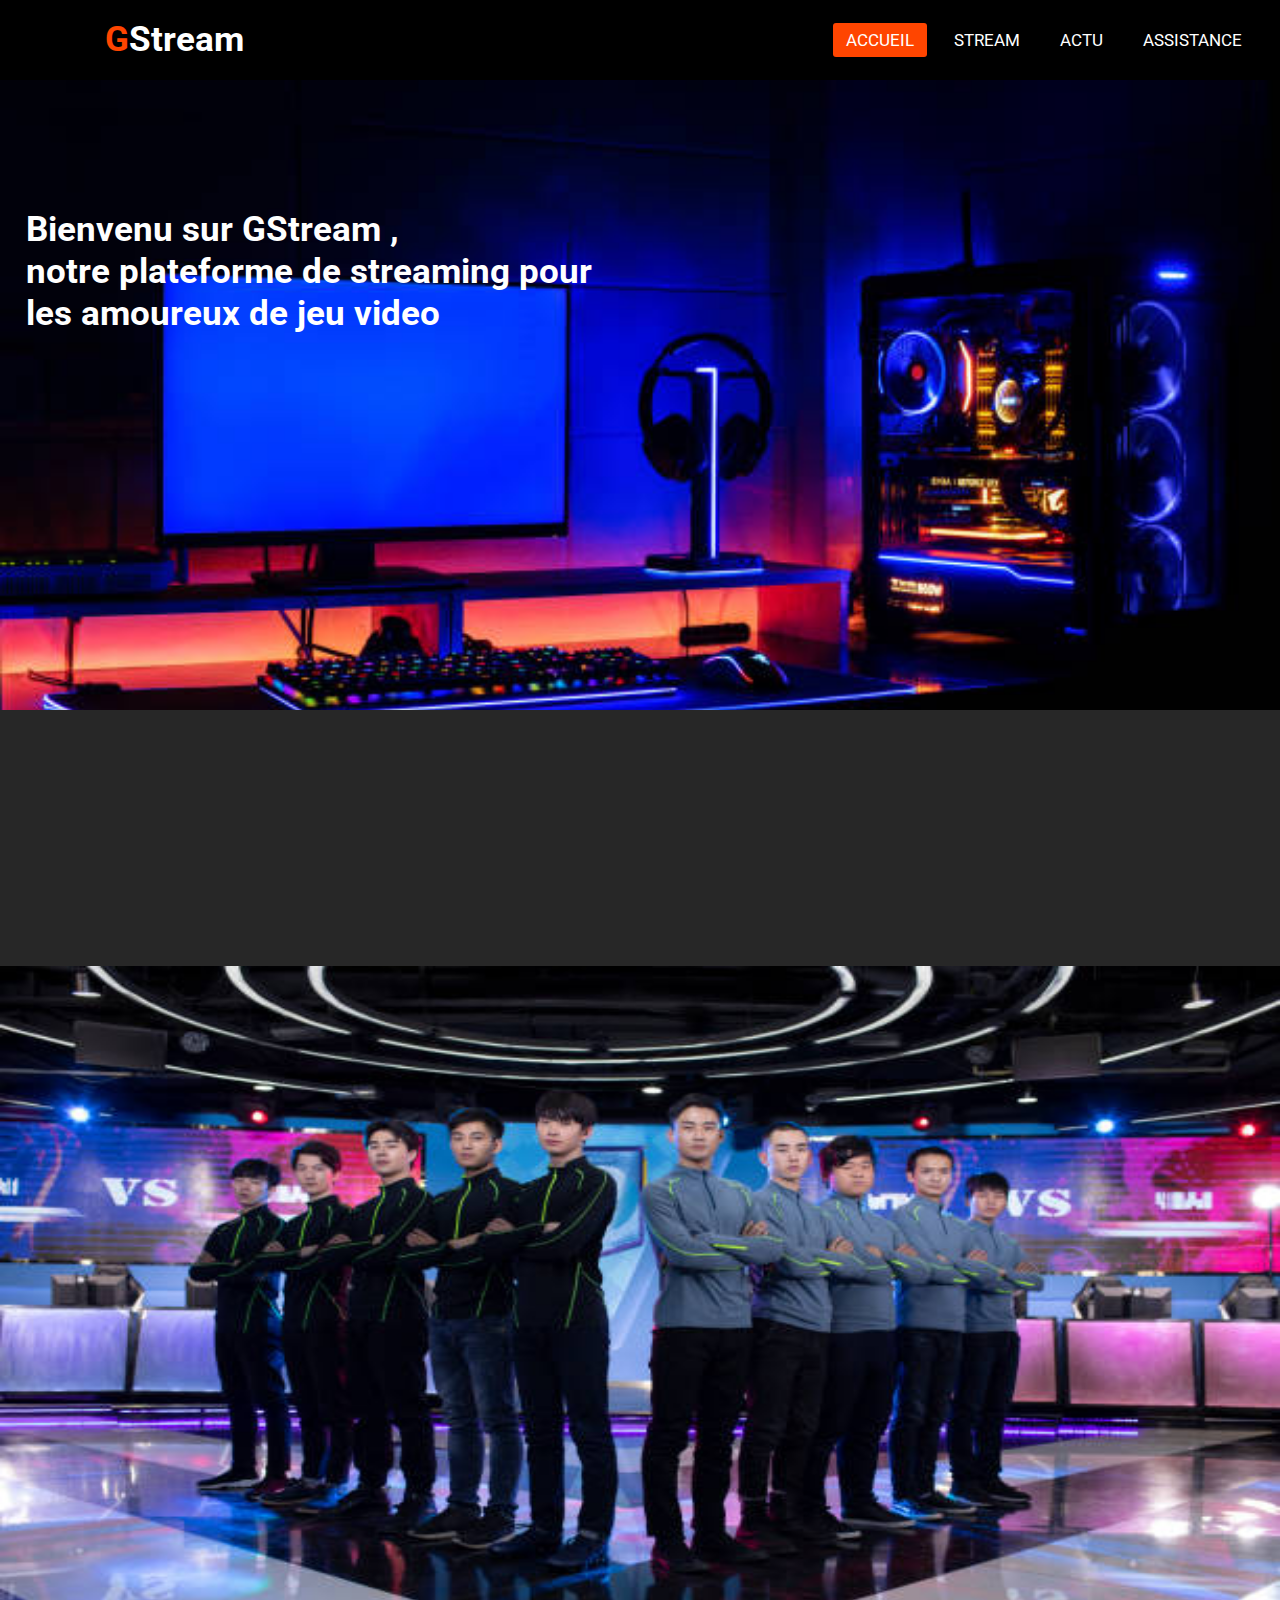
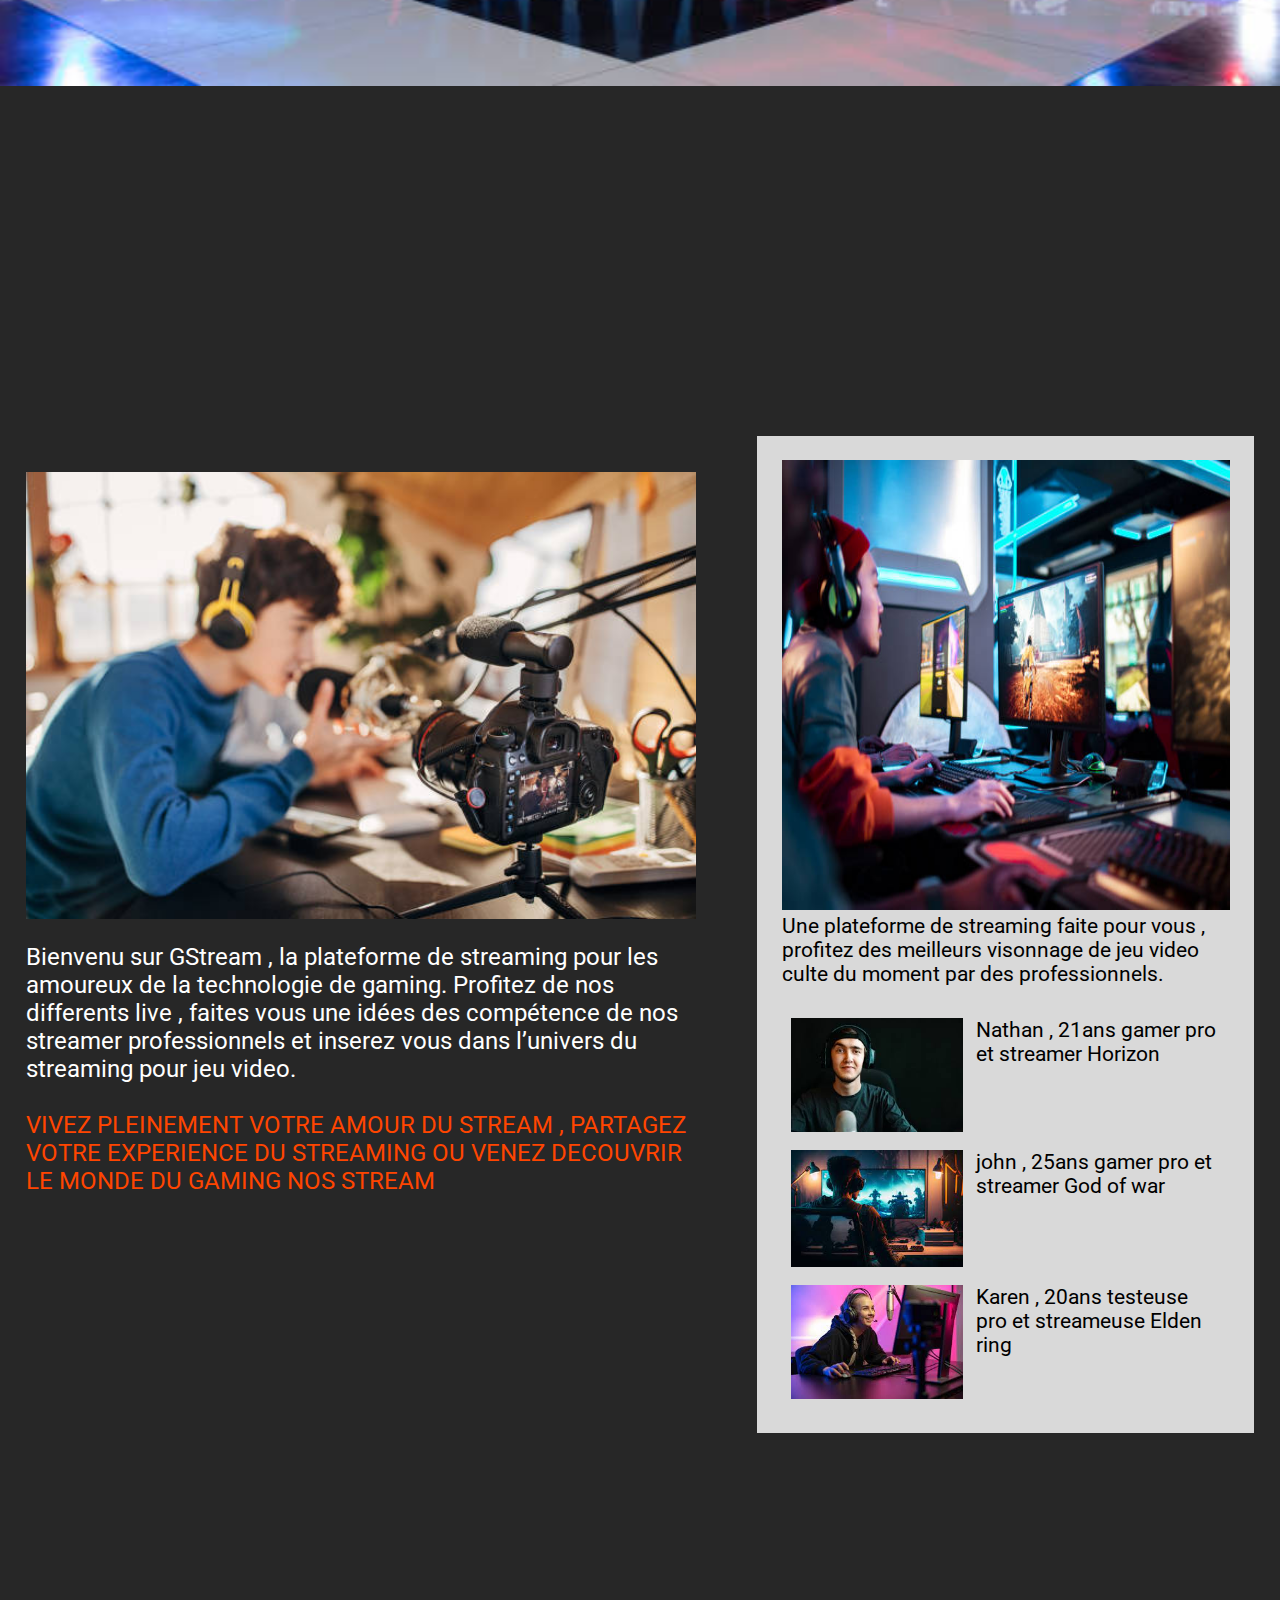
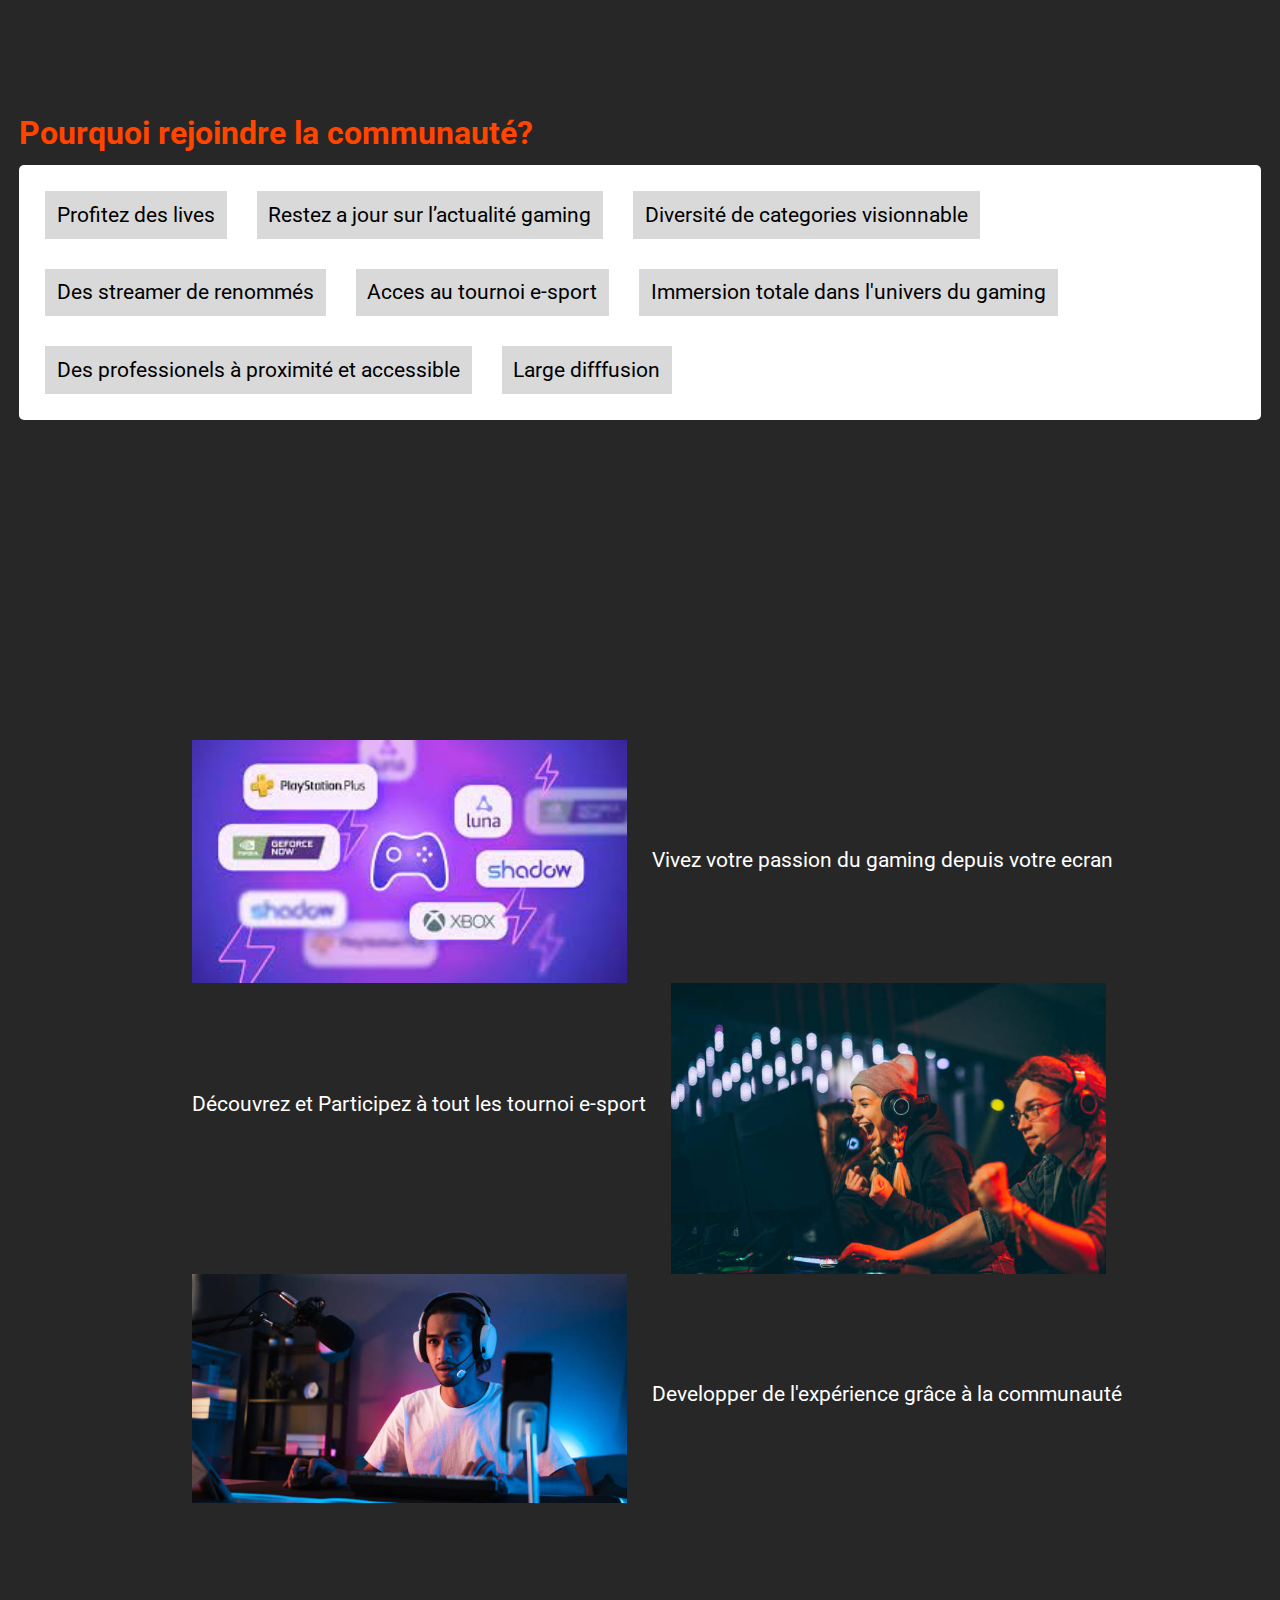
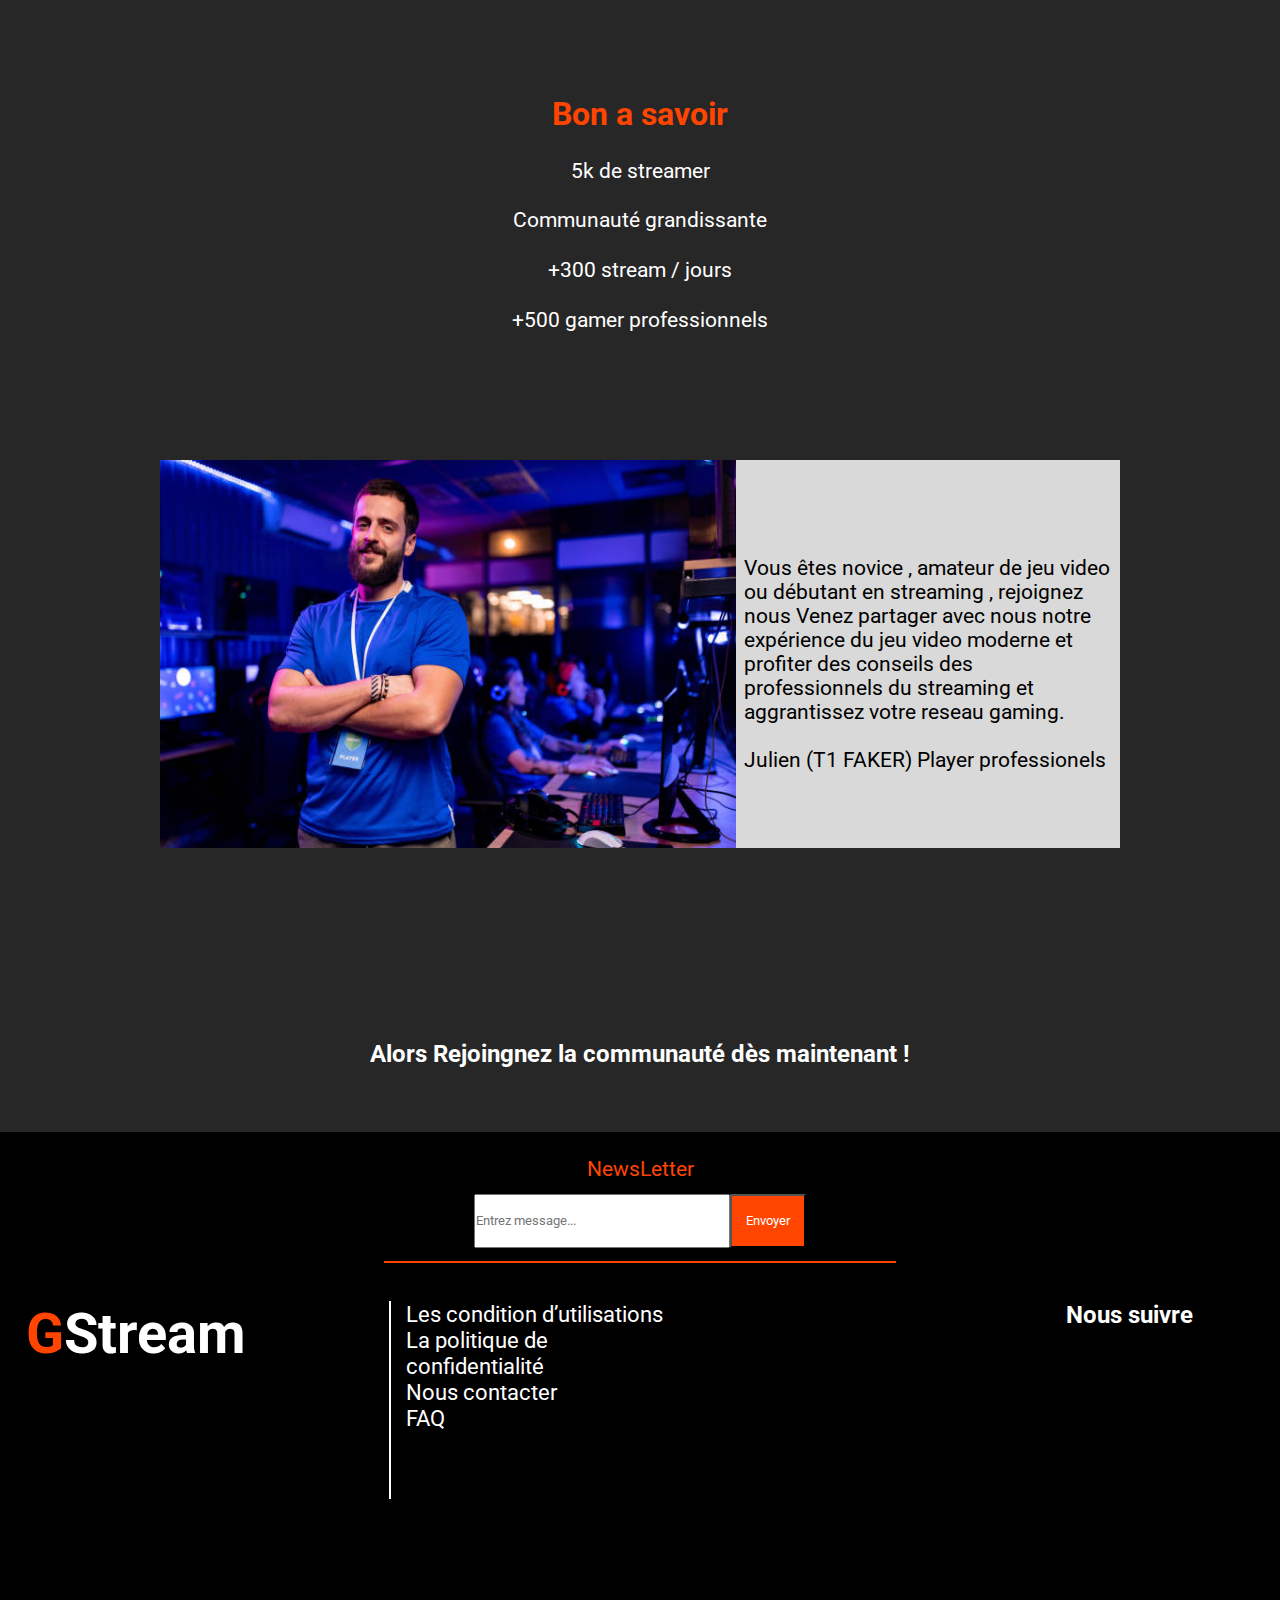
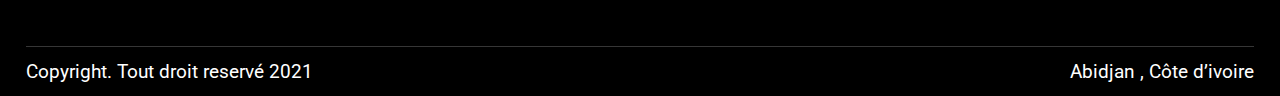
<file: index.html>
<!DOCTYPE html>
<html lang="en">
<head>
    <meta charset="UTF-8">
    <meta name="viewport" content="width=device-width, initial-scale=1.0">
    <link rel="stylesheet" href="./CSS/style.css">
    <link rel="shortcut icon" href="./media/logo_site.png" type="image/x-icon">
    <link rel="stylesheet" href="https://cdnjs.cloudflare.com/ajax/libs/font-awesome/6.4.2/css/all.min.css" integrity="sha512-z3gLpd7yknf1YoNbCzqRKc4qyor8gaKU1qmn+CShxbuBusANI9QpRohGBreCFkKxLhei6S9CQXFEbbKuqLg0DA==" crossorigin="anonymous" referrerpolicy="no-referrer" />
    <link href="https://fonts.googleapis.com/css2?family=Neuton:ital@1&display=swap" rel="stylesheet">
    <title>GStream</title>
</head>
<body>

    
    <nav>
        <input type="checkbox" id="check">
        <label for="check" class="checkbtn">
            <i class="fa-solid fa-bars"></i>
        </label>
        <label class="logo"><span>G</span>Stream</label>
        <label class="logo_responsive"><span>G</span>S</label>
        <ul>
            <li><a href="./index.html" class="active">Accueil</a></li>
            <li><a href="./HTML/stream.html">Stream</a></li>
            <li><a href="./HTML/actu.html">Actu</a></li>
            <li><a href="./HTML/assistance.html">Assistance</a></li>
        </ul>
    </nav>

    <div class="main_image">
        <h1>Bienvenu sur GStream ,<br> notre plateforme de streaming pour<br> les amoureux de jeu video</h1>
    </div>

    <div class="team">
        <img src="./media/team7.jpg" alt="">
    </div>

    <div class="info_communaute">
            <div class="streaming">
                <img src="./media/gamer2.jpg" alt="">
                <p>Bienvenu sur GStream , la plateforme de streaming pour les amoureux de la technologie de gaming.
                    Profitez de nos differents live , faites vous une idées des compétence de nos streamer professionnels et inserez vous dans l’univers du streaming pour jeu video. <br><br>
                    <span> VIVEZ PLEINEMENT VOTRE AMOUR DU STREAM , PARTAGEZ VOTRE EXPERIENCE DU STREAMING OU VENEZ DECOUVRIR LE MONDE DU GAMING NOS STREAM</span> 
                </p>
            </div>

            <div class="streamer">
            <div class="info_streaming">
                <img src="./media/main_image.jpg" alt="">
                <p>Une plateforme de streaming faite pour vous , profitez des meilleurs visonnage de jeu video culte du moment par des professionnels.</p>
            </div>

            <div class="info_streamer">
                <div class="streamer">
                    <img src="./media/streamer7.jpg" alt="">
                    <p>Nathan , 21ans
                        gamer pro et streamer Horizon</p>
                </div>
                <div class="streamer">
                    <img src="./media/streamer5.jpg" alt="">
                    <p>john , 25ans
                        gamer pro et streamer God of war</p>
                </div>
                <div class="streamer">
                    <img src="./media/streamer2.jpg" alt="">
                    <p>Karen , 20ans
                        testeuse pro et streameuse Elden ring</p>
                </div>
            </div>
            </div>
    </div>

    <div class="join">
        <h1>Pourquoi rejoindre la communauté?</h1>
        <div class="advantages">
            <div class="advantage">
                <p>Profitez des lives</p>
            </div>
            <div class="advantage">
                <p>Restez a jour sur l’actualité gaming</p>
            </div>
            <div class="advantage">
                <p>Diversité de categories visionnable</p>
            </div>
            <div class="advantage">
                <p>Des streamer de renommés</p>
            </div>
            <div class="advantage">
                <p>Acces au tournoi e-sport</p>
            </div>
            <div class="advantage">
                <p>Immersion totale dans l'univers du gaming</p>
            </div>
            <div class="advantage">
                <p>Des professionels à proximité et accessible</p>
            </div>
            <div class="advantage">
                <p>Large difffusion</p>
            </div>
        </div>
    </div>

    <div class="values">
        <div class="value">
            <img src="./media/gaming.jpg" alt="">
            <p>Vivez votre passion du gaming depuis votre ecran </p>
        </div>

        <div class="value">
            <p>Découvrez et Participez à tout les tournoi e-sport </p>
            <img src="./media/team3.jpg" alt="">
        </div>

        <div class="value">
            <img src="./media/streamer8.jpg" alt="">
            <p>Developper de l'expérience grâce à la communauté </p>
        </div>
    </div>

    <div class="bonus">
        <h1>Bon a savoir</h1>
        <div class="info_bonus">
            <p>5k de streamer</p>
            <p>Communauté grandissante</p>
            <p>+300 stream / jours</p>
            <p>+500 gamer professionnels</p>
        </div>
    </div>

    <div class="mentor">
        <div class="tuteur">
            <div class="image_mentor">
                <img src="./media/tuteur streaming.jpg" alt="">
            </div>
            
            <div class="info_mentor">
                <p><i class="fa-solid fa-quote-left"></i> Vous êtes novice , amateur de jeu video ou débutant en streaming , rejoignez nous Venez partager avec nous notre expérience du jeu video moderne et profiter des conseils des professionnels du streaming et aggrantissez votre reseau gaming. <i class="fa-solid fa-quote-right"></i><br><br>
                    Julien (T1 FAKER) Player professionels
                    </p>
            </div>
        </div>
        
        

        
    </div>

    <div class="end">
        <h2>Alors Rejoingnez la communauté dès maintenant !</h2>
    </div>
    

    <footer>
        <div class="newsletter">
            <p>NewsLetter</p>
            <div class="msg_space">
                <input type="text" placeholder="Entrez message...">
                <button>Envoyer</button>
            </div>
        </div>
        <div class="border"></div>

        <div class="footer_principale">
            <div class="logo">
                <h1><span>G</span>Stream</h1>
            </div>

            <div class="about">
                <div class="border1"></div>
                <div class="abouts">
                    <p>Les condition d’utilisations</p>
                    <p>La politique de confidentialité</p>
                    <p>Nous contacter</p>
                    <p>FAQ</p>
                </div>
            </div>

            <div class="follow">
                <h3>Nous suivre</h3>
                <div class="icons">
                    <i class="fa-brands fa-instagram"></i>
                    <i class="fa-brands fa-x-twitter"></i>
                    <i class="fa-brands fa-twitch" style="color: #790FFF;"></i>
                    <i class="fa-brands fa-youtube" style="color: red;"></i>
                </div>
            </div>
        </div>

        .border3
        <div class="footer_end">
            <div class="copyright">
                <p><i class="fa fa-regular fa-copyright"></i> Copyright. Tout droit reservé 2021</p>
            </div>

            <div class="location">
                <p><i class="fa-solid fa-location-dot"></i> Abidjan , Côte d’ivoire</p>
            </div>
        </div>
    </footer>

</body>
</html>
</file>
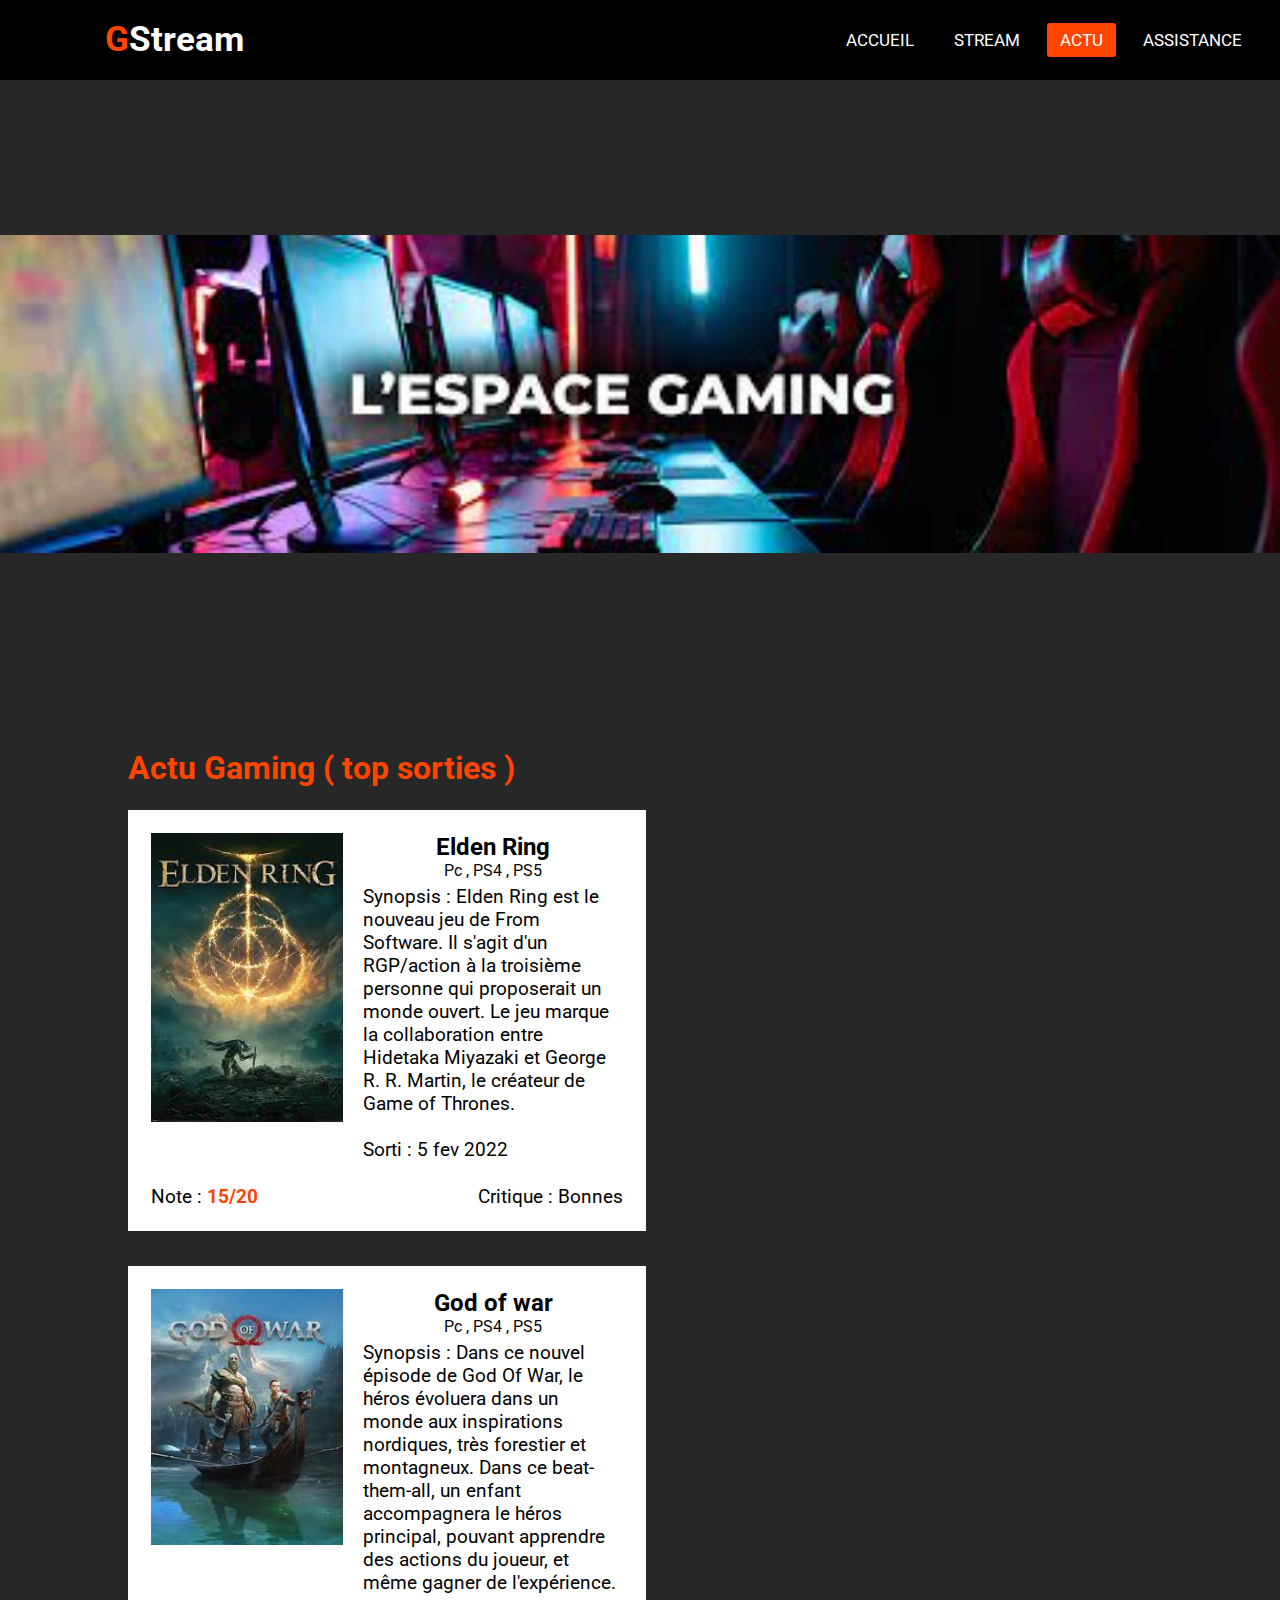
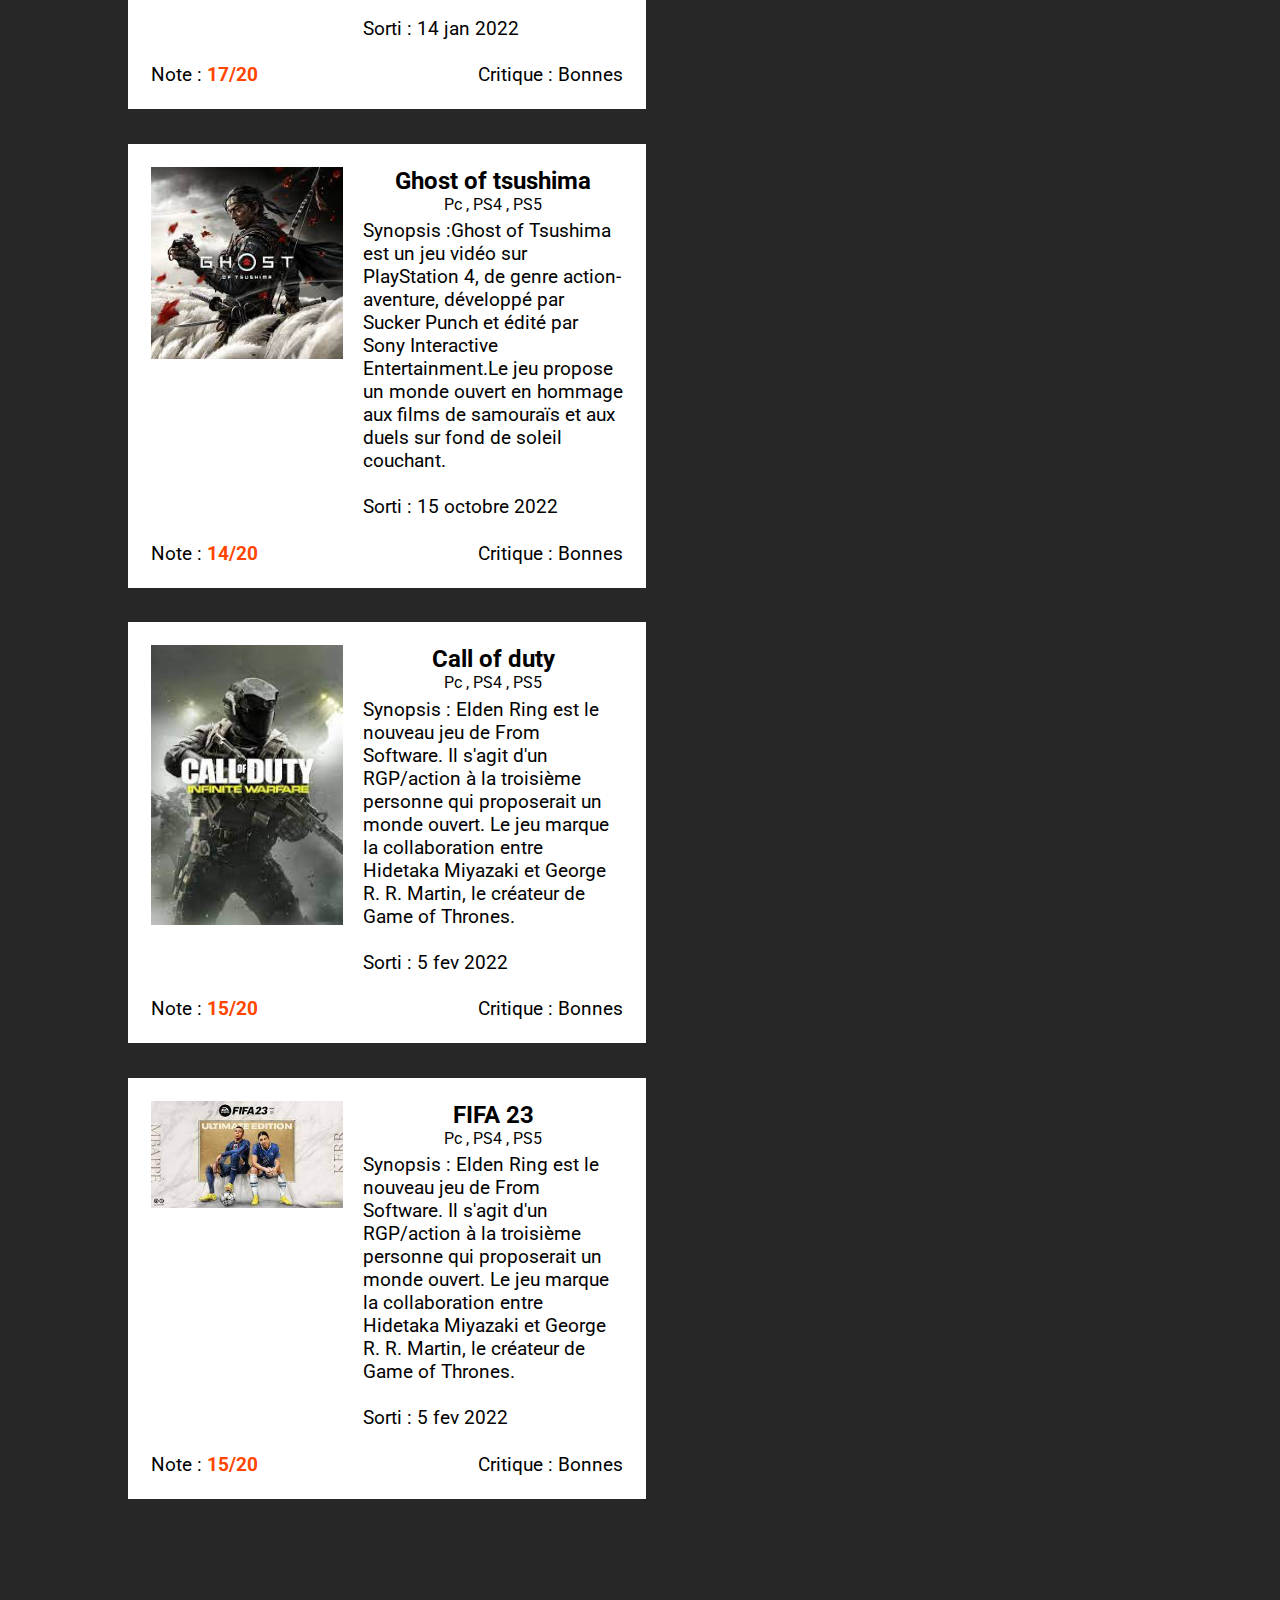
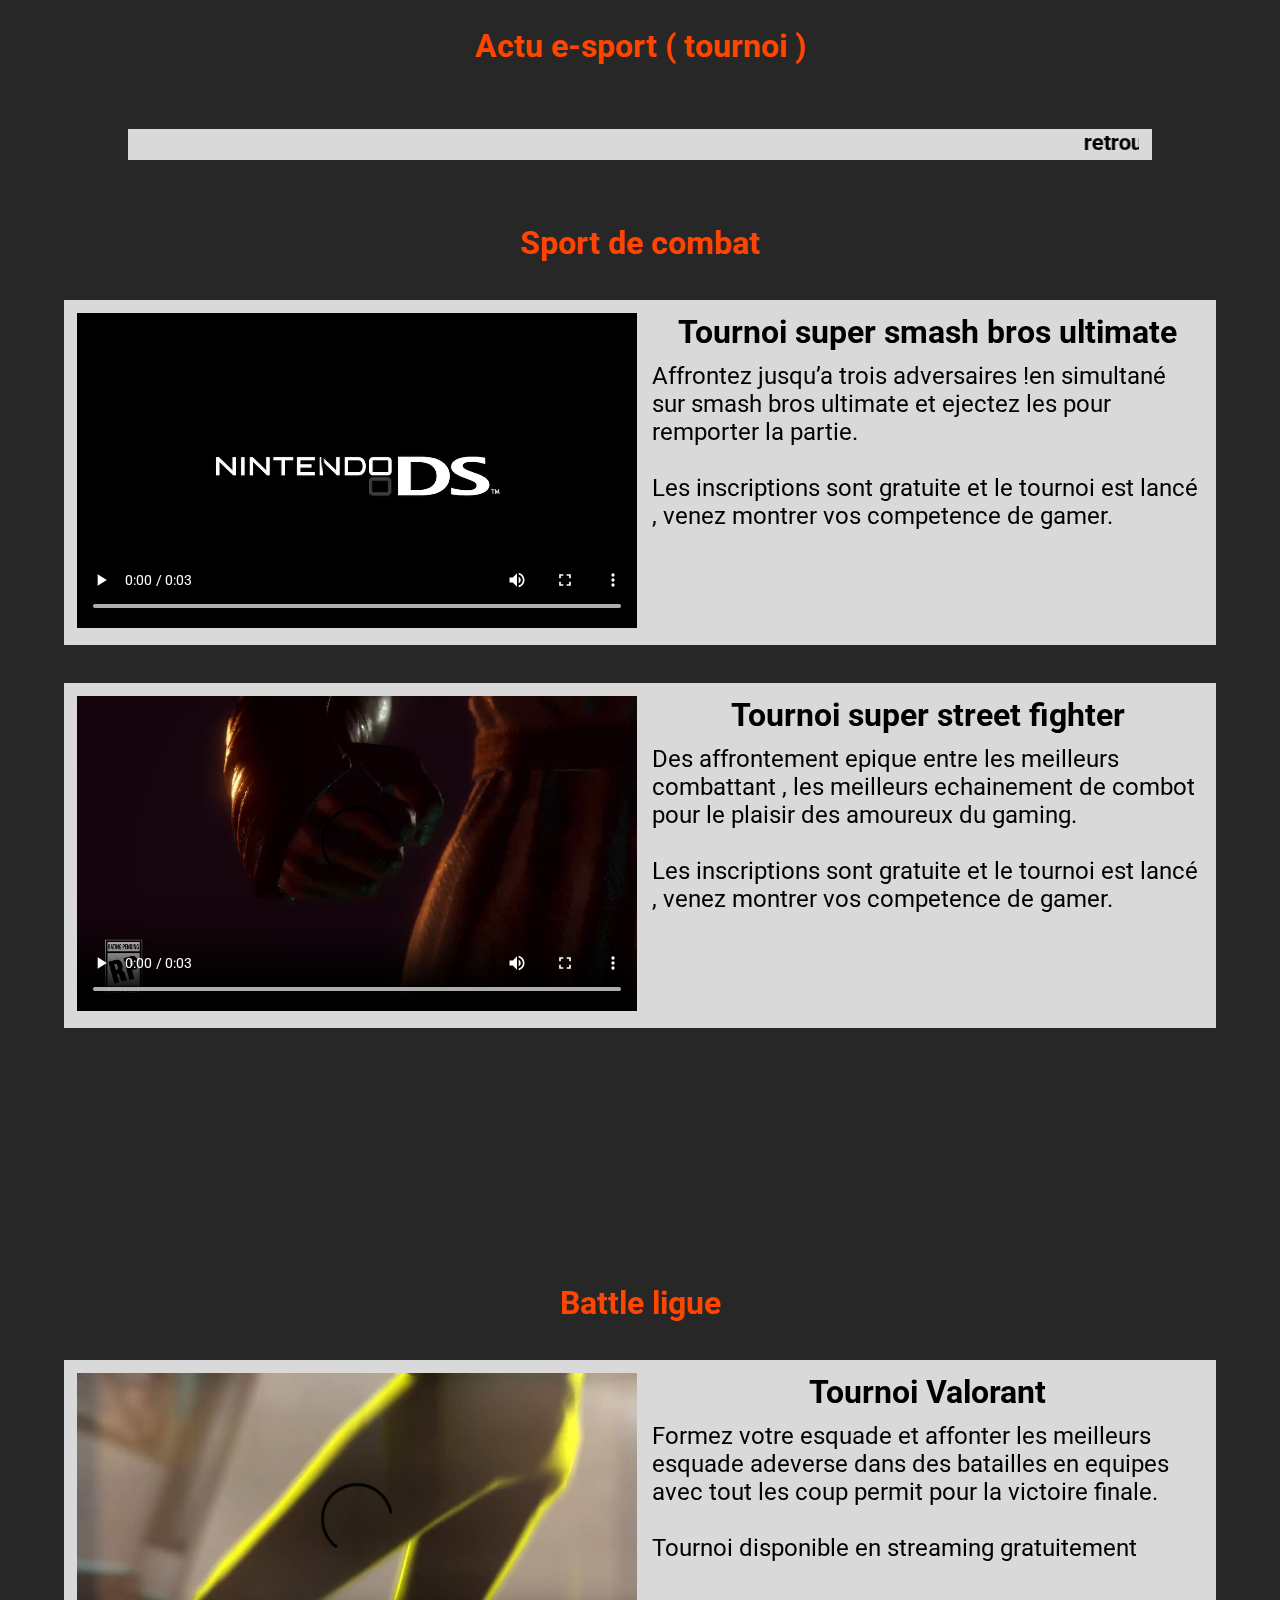
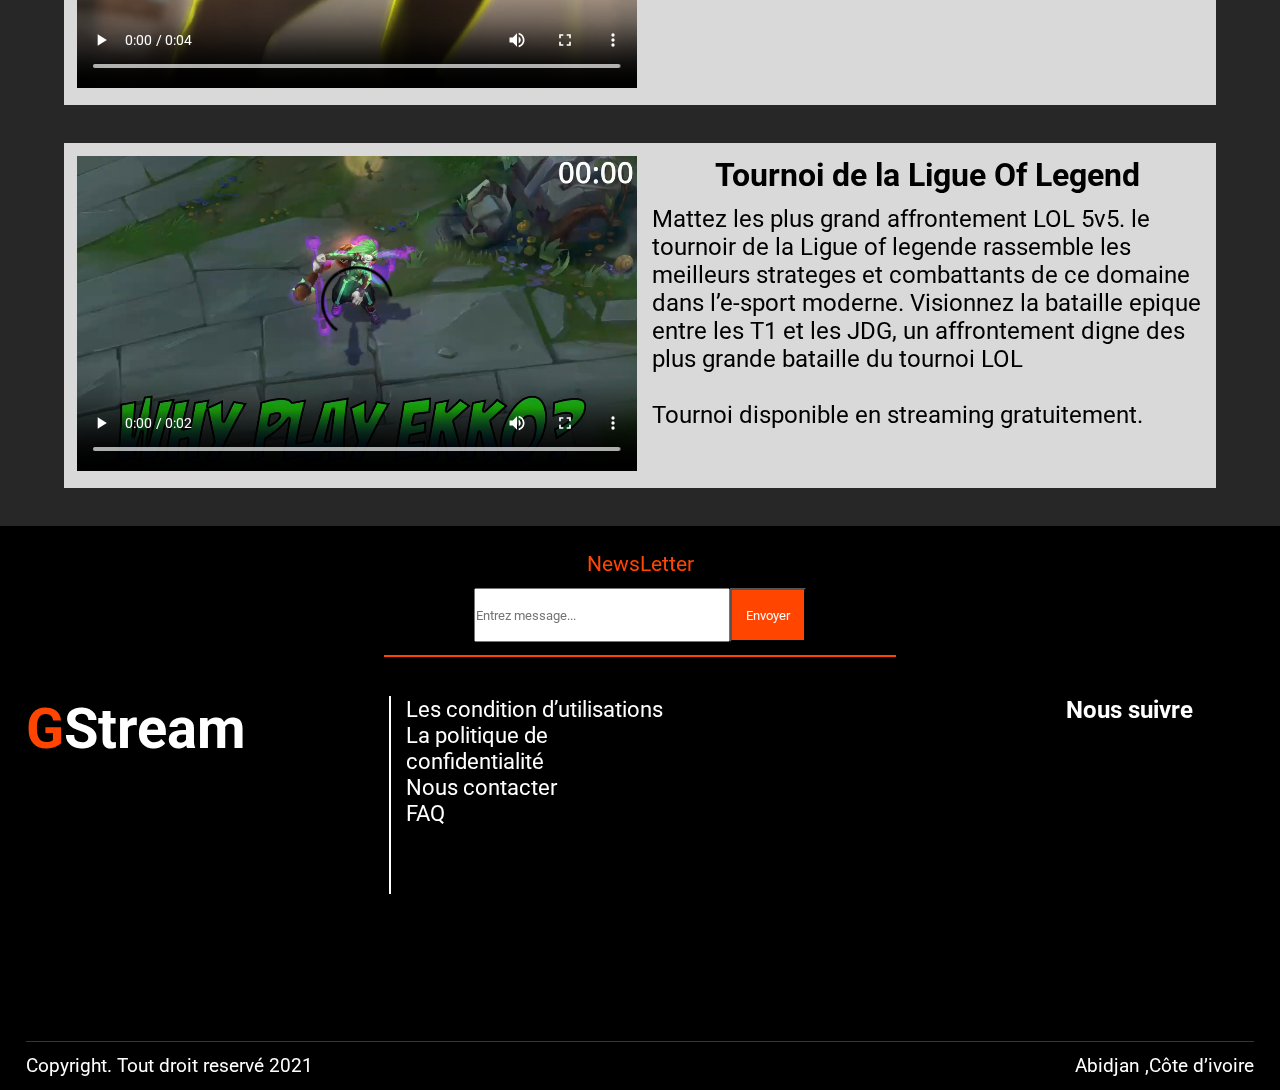
<file: HTML/actu.html>
<!DOCTYPE html>
<html lang="en">
<head>
    <meta charset="UTF-8">
    <meta name="viewport" content="width=device-width, initial-scale=1.0">
    <link rel="stylesheet" href="../CSS/actu.css">
    <link rel="shortcut icon" href="../media/logo_site.png" type="image/x-icon">
    <link rel="stylesheet" href="https://cdnjs.cloudflare.com/ajax/libs/font-awesome/6.4.2/css/all.min.css" integrity="sha512-z3gLpd7yknf1YoNbCzqRKc4qyor8gaKU1qmn+CShxbuBusANI9QpRohGBreCFkKxLhei6S9CQXFEbbKuqLg0DA==" crossorigin="anonymous" referrerpolicy="no-referrer" />
    <title>GStream</title>
</head>
<body>

    <nav>
        <input type="checkbox" id="check">
        <label for="check" class="checkbtn">
            <i class="fa-solid fa-bars"></i>
        </label>
        <label class="logo"><span>G</span>Stream</label>
        <label class="logo_responsive"><span>G</span>S</label>
        <ul>
            <li><a href="../index.html">Accueil</a></li>
            <li><a href="./stream.html">Stream</a></li>
            <li><a href="./actu.html"  class="active">Actu</a></li>
            <li><a href="./assistance.html">Assistance</a></li>
        </ul>
    </nav>

    <div class="main_image">
        <img src="../media/gaming_space.jpg" alt="">
    </div>
    

    <div class="actu_gaming">
        <h1>Actu Gaming ( top sorties )</h1>

        <div class="list_sorti">
            <div class="info_game">

                <div class="game">
                    <div class="img_game">
                        <img src="../media/cover_elden_ring.jpg" alt="">
                    </div>
                    <div class="infos">
                        <h2>Elden Ring</h2>
                        <p class='type_console'>Pc , PS4 , PS5</p>
    
                        <p class="description">Synopsis : Elden Ring est le nouveau jeu de From Software. Il s'agit d'un RGP/action à la troisième personne qui proposerait un monde ouvert. Le jeu marque la collaboration entre Hidetaka Miyazaki et George R. R. Martin, le créateur de Game of Thrones. <br><br>
                        Sorti : 5 fev 2022</p>
                    </div>
                </div>
                

                <div class="notes">
                    <div class="note">
                        <p>Note : <span>15/20</span></p>
                    </div>

                    <div class="critique">
                        <p>Critique : Bonnes</p>
                    </div>
                </div>
            </div>

            <div class="info_game">

                <div class="game">
                    <div class="img_game">
                        <img src="../media/god_of_war.jpg" alt="">
                    </div>
                    <div class="infos">
                        <h2>God of war</h2>
                        <p class='type_console'>Pc , PS4 , PS5</p>
    
                        <p class="description">Synopsis : Dans ce nouvel épisode de God Of War, le héros évoluera dans un monde aux inspirations nordiques, très forestier et montagneux. Dans ce beat-them-all, un enfant accompagnera le héros principal, pouvant apprendre des actions du joueur, et même gagner de l'expérience. <br><br>
                        Sorti : 14 jan 2022</p>
                    </div>
                </div>
                

                <div class="notes">
                    <div class="note">
                        <p>Note : <span>17/20</span></p>
                    </div>

                    <div class="critique">
                        <p>Critique : Bonnes</p>
                    </div>
                </div>
            </div>

            <div class="info_game">

                <div class="game">
                    <div class="img_game">
                    <img src="../media/ghost_of_tsushima.jpg" alt="">
                </div>
                <div class="infos">
                    <h2>Ghost of tsushima</h2>
                    <p class='type_console'>Pc , PS4 , PS5</p>

                    <p class="description">Synopsis :Ghost of Tsushima est un jeu vidéo sur PlayStation 4, de genre action-aventure, développé par Sucker Punch et édité par Sony Interactive Entertainment.Le jeu propose un monde ouvert en hommage aux films de samouraïs et aux duels sur fond de soleil couchant. <br><br>
                    Sorti : 15 octobre 2022</p>
                </div>
                </div>
                

                <div class="notes">
                    <div class="note">
                        <p>Note : <span>14/20</span></p>
                    </div>

                    <div class="critique">
                        <p>Critique : Bonnes</p>
                    </div>
                </div>
            </div>

            <div class="info_game">

                <div class="game">
                    <div class="img_game">
                        <img src="../media/téléchargement.jpg" alt="">
                    </div>
                    <div class="infos">
                        <h2>Call of duty</h2>
                        <p class='type_console'>Pc , PS4 , PS5</p>
    
                        <p class="description">Synopsis : Elden Ring est le nouveau jeu de From Software. Il s'agit d'un RGP/action à la troisième personne qui proposerait un monde ouvert. Le jeu marque la collaboration entre Hidetaka Miyazaki et George R. R. Martin, le créateur de Game of Thrones. <br><br>
                        Sorti : 5 fev 2022</p>
                    </div>
                </div>
                

                <div class="notes">
                    <div class="note">
                        <p>Note : <span>15/20</span></p>
                    </div>

                    <div class="critique">
                        <p>Critique : Bonnes</p>
                    </div>
                </div>
            </div>

            <div class="info_game">

                <div class="game">
                    <div class="img_game">
                        <img src="../media/fifa23.jpg" alt="">
                    </div>
                    <div class="infos">
                        <h2>FIFA 23</h2>
                        <p class='type_console'>Pc , PS4 , PS5</p>
    
                        <p class="description">Synopsis : Elden Ring est le nouveau jeu de From Software. Il s'agit d'un RGP/action à la troisième personne qui proposerait un monde ouvert. Le jeu marque la collaboration entre Hidetaka Miyazaki et George R. R. Martin, le créateur de Game of Thrones. <br><br>
                        Sorti : 5 fev 2022</p>
                    </div>
                </div>
                

                <div class="notes">
                    <div class="note">
                        <p>Note : <span>15/20</span></p>
                    </div>

                    <div class="critique">
                        <p>Critique : Bonnes</p>
                    </div>
                </div>
            </div>

        </div>
    </div>

    <h1 class='actu_tournament'>Actu e-sport ( tournoi )</h1>

    <div class="tournoi">
        <marquee behavior="" direction="left">retrouver le meilleur de l’actu de l’e-sport en streaming gratuitement !</marquee>
    </div>

    <div class="tournament">
        <div class="tournoi_combat">
            <h3>Sport de combat</h3>

            <div class="combats">
                <div class="smash_bros">
                    <div class="video_smash">
                        <video width="560" height="315" controls>
    <source src="../media/video/smash.mp4">
    <source src="../media/video/smash.ogg">
                        </video>

                    </div>

                    <div class="info_smash">
                        <h4>Tournoi super smash bros ultimate</h4>

                        <p>Affrontez jusqu’a trois adversaires !en simultané sur smash bros ultimate et ejectez les pour remporter la partie. <br><br>


                            Les inscriptions sont gratuite et le tournoi est lancé , venez montrer vos competence de gamer.</p>
                    </div>
                </div>

                <div class="street_fighter">
                    <div class="video_fighter">
                        <video width="560" height="315" controls>
                            <source src="../media/video/street fighter.mp4">
                            <source src="../media/video/street fighter.ogg">
                        </video>
                    </div>

                    <div class="info_fighter">
                        <h4>Tournoi super street fighter</h4>

                        <p>Des affrontement epique entre les meilleurs combattant , les meilleurs echainement de combot pour le plaisir des amoureux du gaming.
                            <br><br>
                            Les inscriptions sont gratuite et le tournoi est lancé , venez montrer vos competence de gamer.</p>
                    </div>
                </div>
            </div>
        </div>

        <div class="battle_ligue">
                <h3>Battle ligue</h3>
    
                <div class="battle">
                    <div class="valorant">
                        <div class="video_valorant">
                            <video width="560rem" height="315" controls>
        <source src="../media/video/valorant.mp4">
        <source src="../media/video/valorant.ogg">
                            </video>
    
                        </div>
    
                        <div class="info_valorant">
                            <h4>Tournoi Valorant</h4>
    
                            <p>Formez votre esquade et affonter les meilleurs esquade adeverse dans des batailles en equipes avec tout les coup permit pour la victoire finale. <br><br>

                                Tournoi disponible en streaming gratuitement</p>
                        </div>
                    </div>
    
                    <div class="lol">
                        <div class="video_lol">
                            <video width="560" height="315" controls>
                                <source src="../media/video/lol.mp4">
                                <source src="../media/video/lol.ogg">
                            </video>
                        </div>
    
                        <div class="info_lol">
                            <h4>Tournoi de la Ligue Of Legend</h4>
    
                            <p>Mattez les plus grand affrontement LOL 5v5. le tournoir de la Ligue of legende rassemble les meilleurs strateges et combattants de ce domaine dans l’e-sport moderne. Visionnez la bataille epique entre les T1 et les JDG, un affrontement digne des plus grande bataille du tournoi LOL <br><br>

                                Tournoi disponible en streaming gratuitement.</p>
                        </div>
                    </div>
                </div>
            </div>
    
        </div>



    <footer>
        <div class="newsletter">
            <p>NewsLetter</p>
            <div class="msg_space">
                <input type="text" placeholder="Entrez message...">
                <button>Envoyer</button>
            </div>
        </div>
        <div class="border"></div>

        <div class="footer_principale">
            <div class="logo">
                <h1><span>G</span>Stream</h1>
            </div>

            <div class="about">
                <div class="border1"></div>
                <div class="abouts">
                    <p>Les condition d’utilisations</p>
                    <p>La politique de confidentialité</p>
                    <p>Nous contacter</p>
                    <p>FAQ</p>
                </div>
            </div>

            <div class="follow">
                <h3>Nous suivre</h3>
                <div class="icons">
                    <i class="fa-brands fa-instagram"></i>
                    <i class="fa-brands fa-x-twitter"></i>
                    <i class="fa-brands fa-twitch" style="color: #790FFF;"></i>
                    <i class="fa-brands fa-youtube" style="color: red;"></i>
                </div>
            </div>
        </div>  

        .border3
        <div class="footer_end">
            <div class="copyright">
                <p>Copyright. Tout droit reservé 2021</p>
            </div>

            <div class="location">
                <p>Abidjan ,Côte d’ivoire</p>
            </div>
        </div>
    </footer>

</body>
</html>
</file>
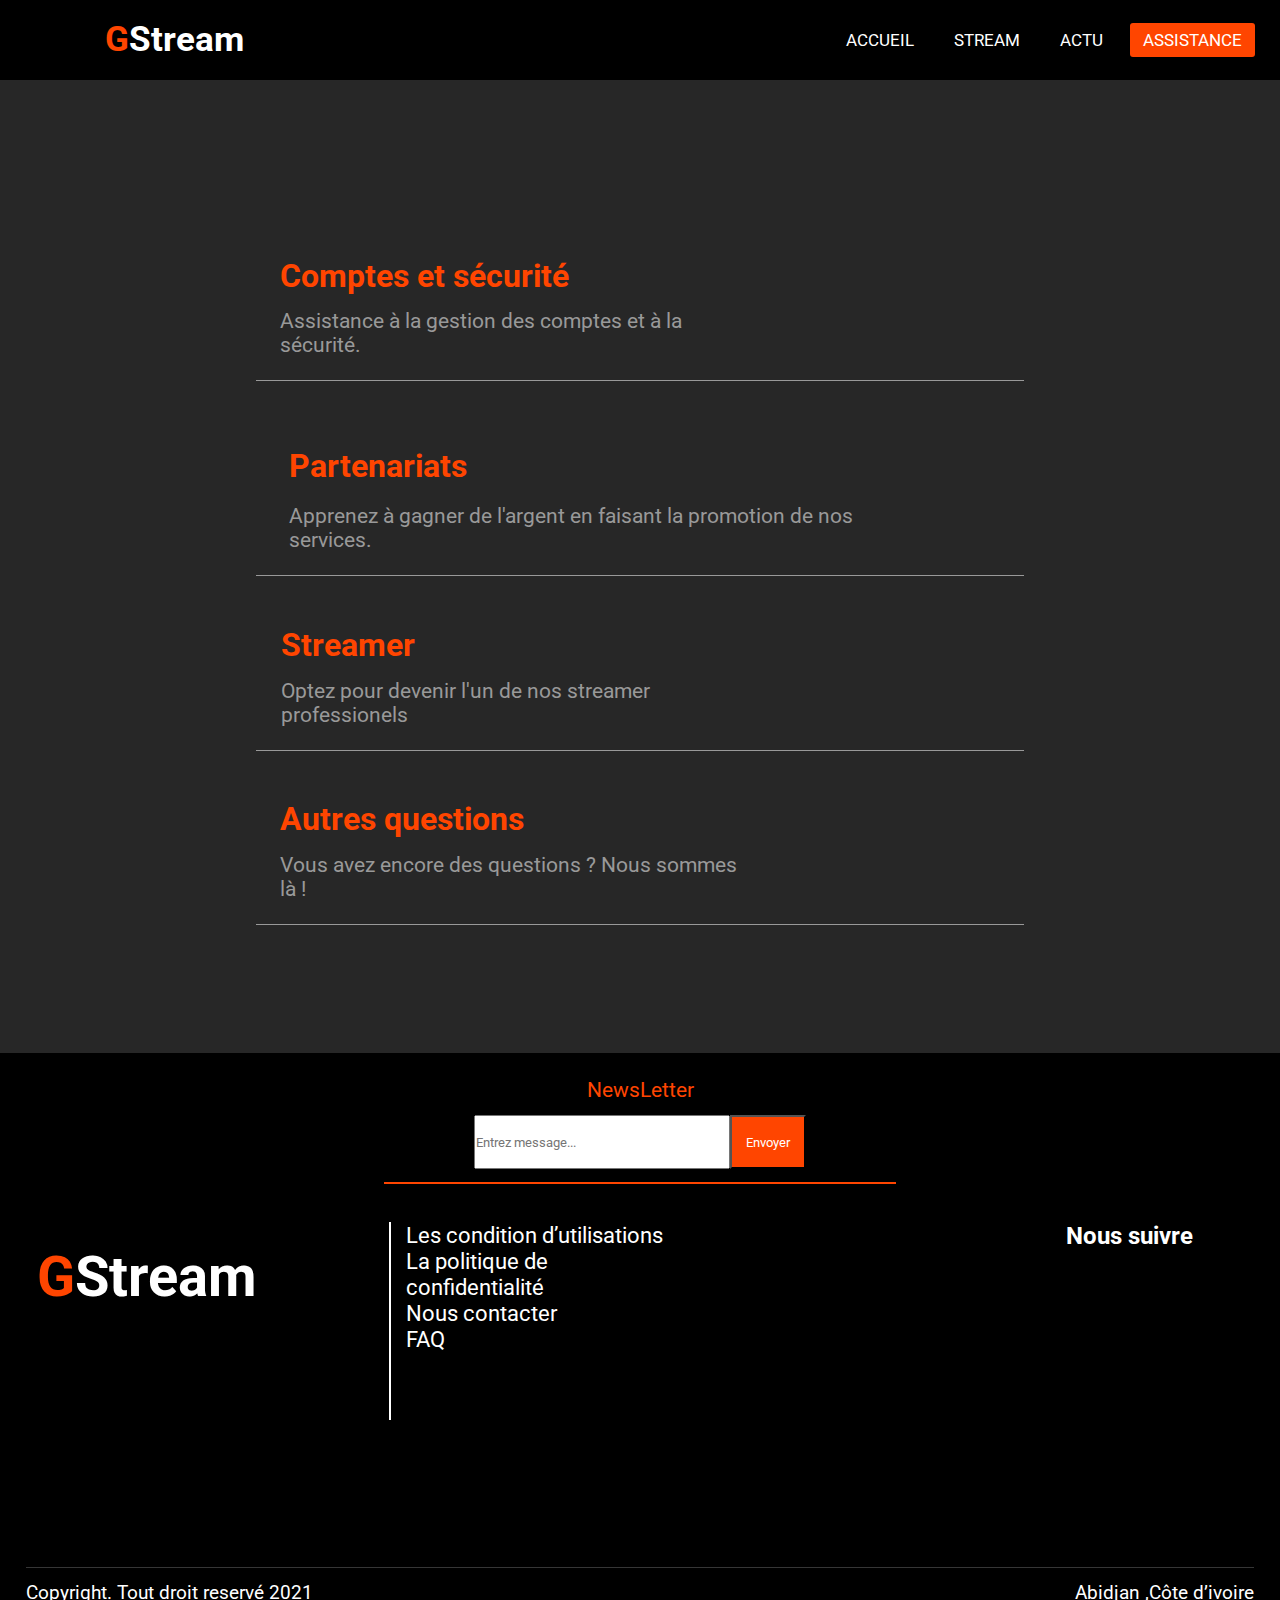
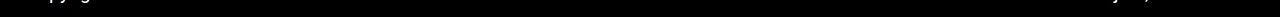
<file: HTML/assistance.html>
<!DOCTYPE html>
<html lang="en">
<head>
    <meta charset="UTF-8">
    <meta name="viewport" content="width=device-width, initial-scale=1.0">
    <link rel="stylesheet" href="../CSS/assistance.css">
    <link rel="shortcut icon" href="../media/logo_site.png" type="image/x-icon">
    <link rel="stylesheet" href="https://cdnjs.cloudflare.com/ajax/libs/font-awesome/6.4.2/css/all.min.css" integrity="sha512-z3gLpd7yknf1YoNbCzqRKc4qyor8gaKU1qmn+CShxbuBusANI9QpRohGBreCFkKxLhei6S9CQXFEbbKuqLg0DA==" crossorigin="anonymous" referrerpolicy="no-referrer" />
    <!-- <link href="https://cdn.jsdelivr.net/npm/bootstrap@5.3.1/dist/css/bootstrap.min.css" rel="stylesheet" integrity="sha384-4bw+/aepP/YC94hEpVNVgiZdgIC5+VKNBQNGCHeKRQN+PtmoHDEXuppvnDJzQIu9" crossorigin="anonymous"> -->
    <title>GStream</title>
</head>
<body>

    <nav>
        <input type="checkbox" id="check">
        <label for="check" class="checkbtn">
            <i class="fa-solid fa-bars"></i>
        </label>
        <label class="logo"><span>G</span>Stream</label>
        <label class="logo_responsive"><span>G</span>S</label>
        <ul>
            <li><a href="../index.html">Accueil</a></li>
            <li><a href="./stream.html">Stream</a></li>
            <li><a href="./actu.html">Actu</a></li>
            <li><a href="./assistance.html"  class="active">Assistance</a></li>
        </ul>
    </nav>

    <!-- <h1 class="welcome">Question fréquente</h1> -->

    <!-- <div class="assistances">
        <div class="assist">
            <h2>Partenariat</h2>

            <p>Vous êtes une team de gamer , des  organisateur de tournoi , vous voulez apporter votre figure à notre communauté et recevoir de la visibilité ? <br>
            N'hésitez pas à visitez cette option pour voir les démarches</p>
        
        </div>

        <div class="assist">
            <h2>Streamer</h2>

            <p>Vous voulez faire partir de notre team de streamer professionels et apporter votre expertise à toutes nos nouveaux membres ? <br>
            N'hésitez pas à visitez cette option pour suivre les démarches pour être streamer professionels.</p>
        
        </div>

        <div class="assist">
            <h2>Compte</h2>

            <p>Vous avez des soucis avec votre compte , des souci de connexion , problème de reception , de lecture de tout nos stream ? <br>
                Cette option vous assistera tout le long de la résolution de votre problème.</p>

        </div>

        <div class="assist">
            <h2>Astuces</h2>
            
            <p>Vous ne maitrisez pas totalement notre plateforme ? <br>
            Parcourez cette option pour connaitre dans les moindres détailles toutes les astuces pour mieux utiliser votre plateforme et toutes ses fonctionnalité</p>
             
        </div>

    </div>

    <div class="login">
        <p>NB : Cette partie notre plateforme nécessite une connexion à votre compte. <br>
        Veuillez vous connectez</p>
    </div> -->

    <div class="list_questions">
        <div class="question">
            <div class="elements">
                <h1>Comptes et sécurité</h1>
                <p>Assistance à la gestion des comptes et à la sécurité.</p>
            </div>
            <div class="search"></div>
        </div>

        <div class="question">
            <div class="elements">
                <h1>Partenariats</h1>
                <p>Apprenez à gagner de l'argent en faisant la promotion de nos services.</p>
            </div>
            <div class="search"></div>
        </div>

        <div class="question">
            <div class="elements">
                <h1>Streamer</h1>
                <p>Optez pour devenir l'un de nos streamer professionels</p>
            </div>
            <div class="search"></div>
        </div>

        <div class="question">
            <div class="elements">
                <h1>Autres questions</h1>
                <p>Vous avez encore des questions ? Nous sommes là !</p>
            </div>
            <div class="search"></div>
        </div>
    </div>



    <footer>
        <div class="newsletter">
            <p>NewsLetter</p>
            <div class="msg_space">
                <input type="text" placeholder="Entrez message...">
                <button>Envoyer</button>
            </div>
        </div>
        <div class="border"></div>

        <div class="footer_principale">
            <div class="logo">
                <h1><span>G</span>Stream</h1>
            </div>

            <div class="about">
                <div class="border1"></div>
                <div class="abouts">
                    <p>Les condition d’utilisations</p>
                    <p>La politique de confidentialité</p>
                    <p>Nous contacter</p>
                    <p>FAQ</p>
                </div>
            </div>

            <div class="follow">
                <h3>Nous suivre</h3>
                <div class="icons">
                    <i class="fa-brands fa-instagram"></i>
                    <i class="fa-brands fa-x-twitter"></i>
                    <i class="fa-brands fa-twitch" style="color: #790FFF;"></i>
                    <i class="fa-brands fa-youtube" style="color: red;"></i>
                </div>
            </div>
        </div>  

        .border3
        <div class="footer_end">
            <div class="copyright">
                <p>Copyright. Tout droit reservé 2021</p>
            </div>

            <div class="location">
                <p>Abidjan ,Côte d’ivoire</p>
            </div>
        </div>
    </footer>

</body>
</html>
</file>
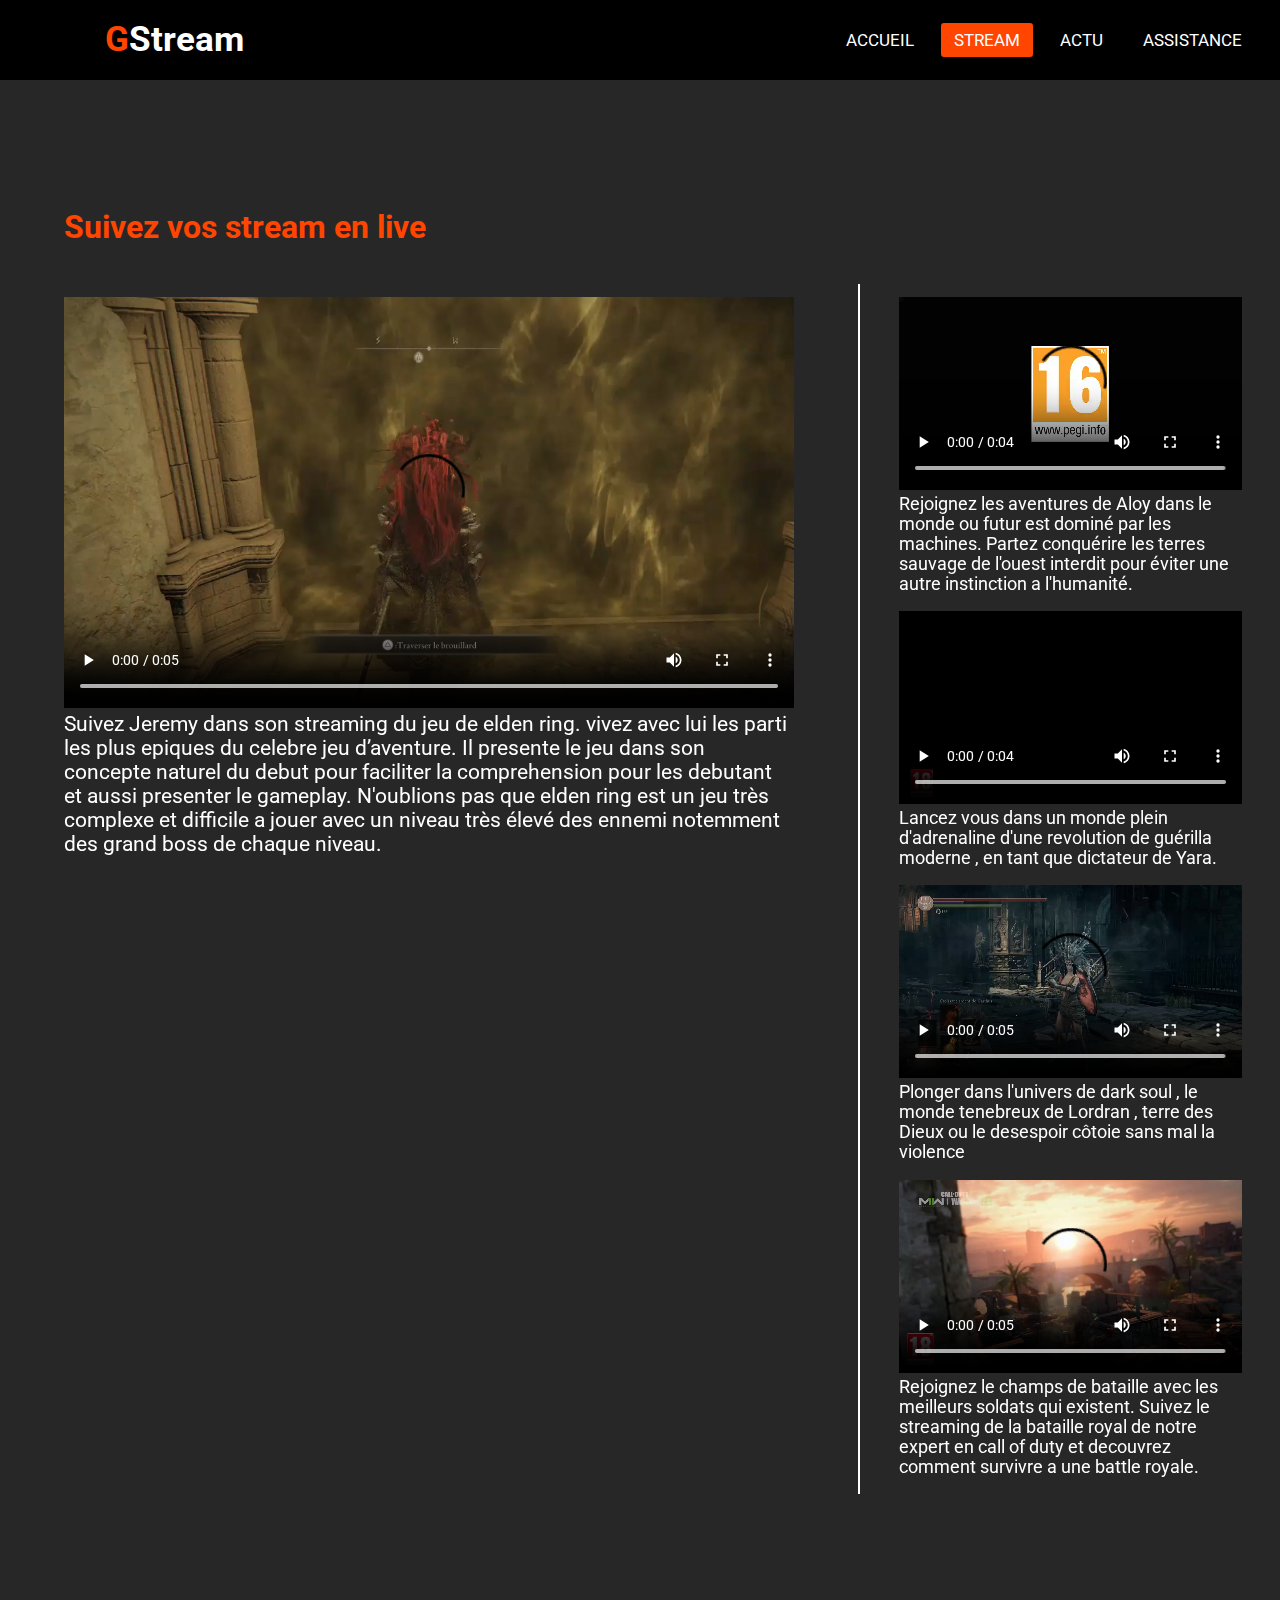
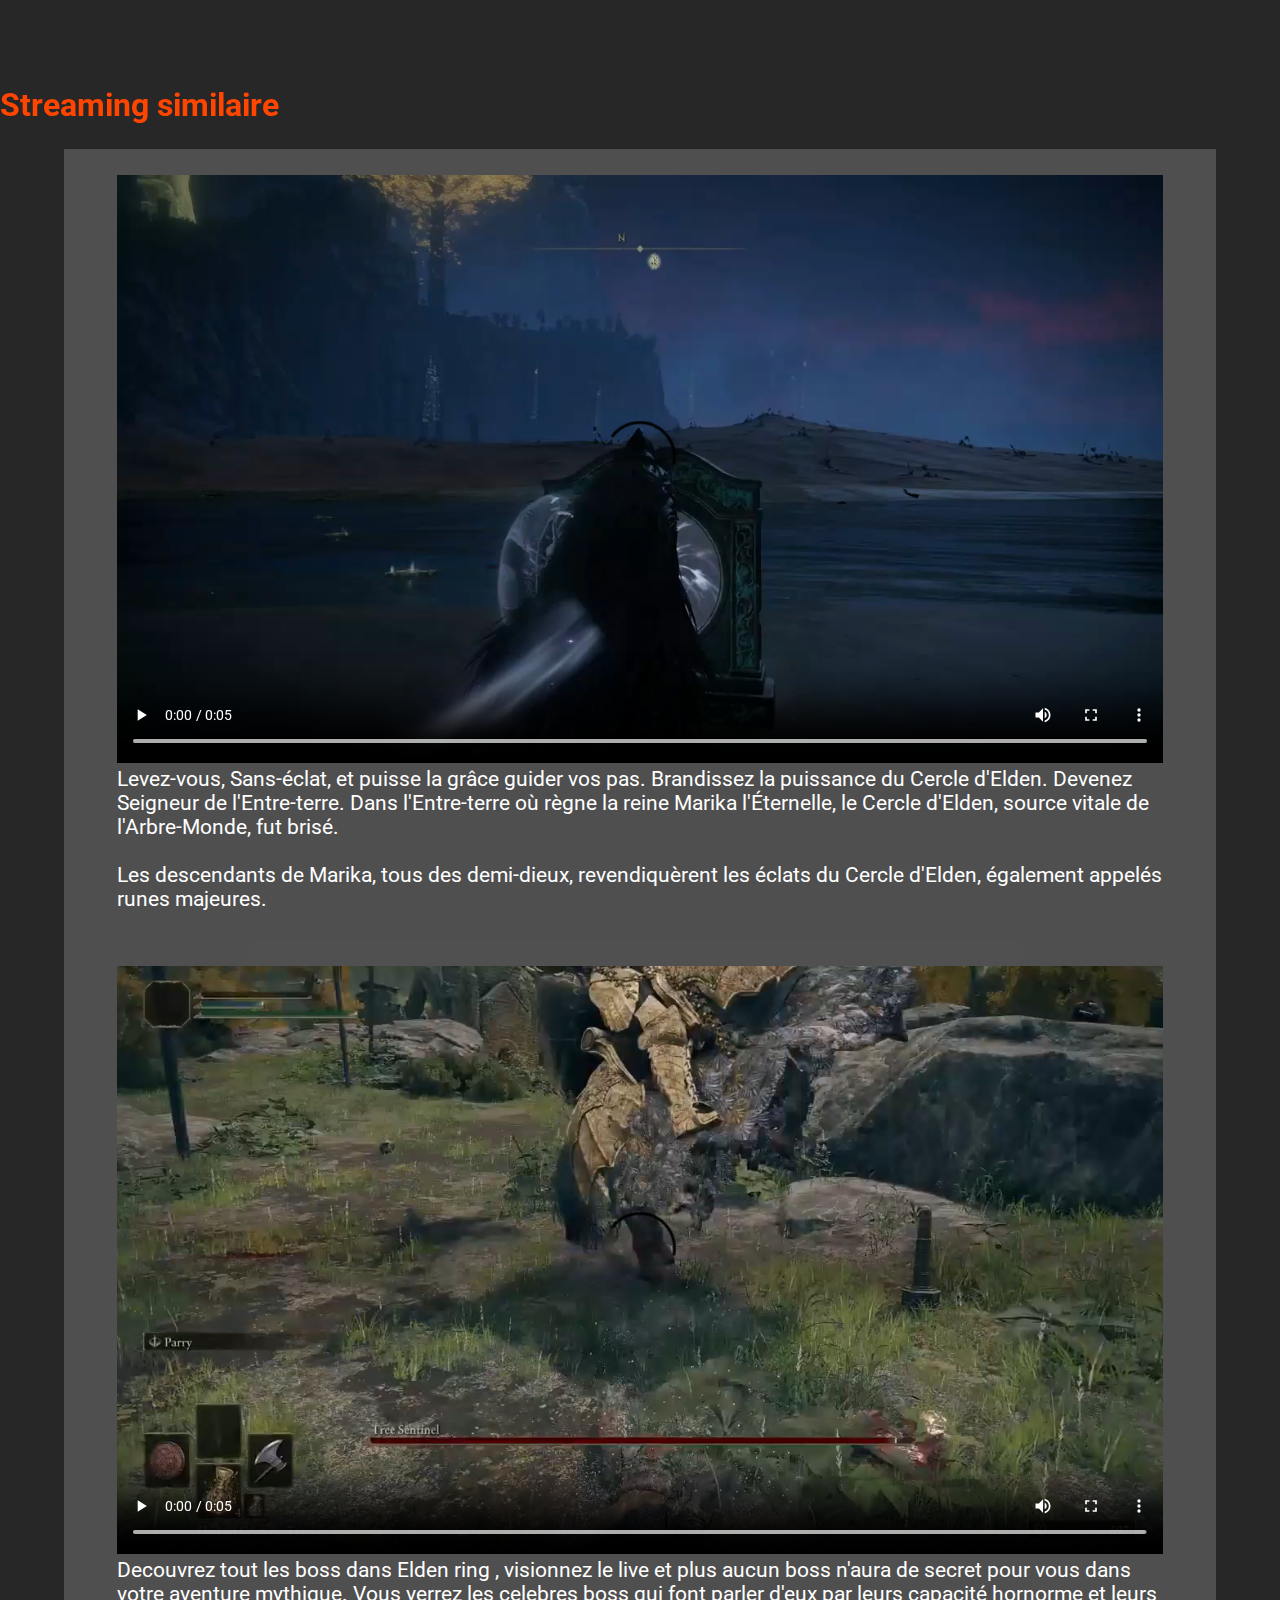
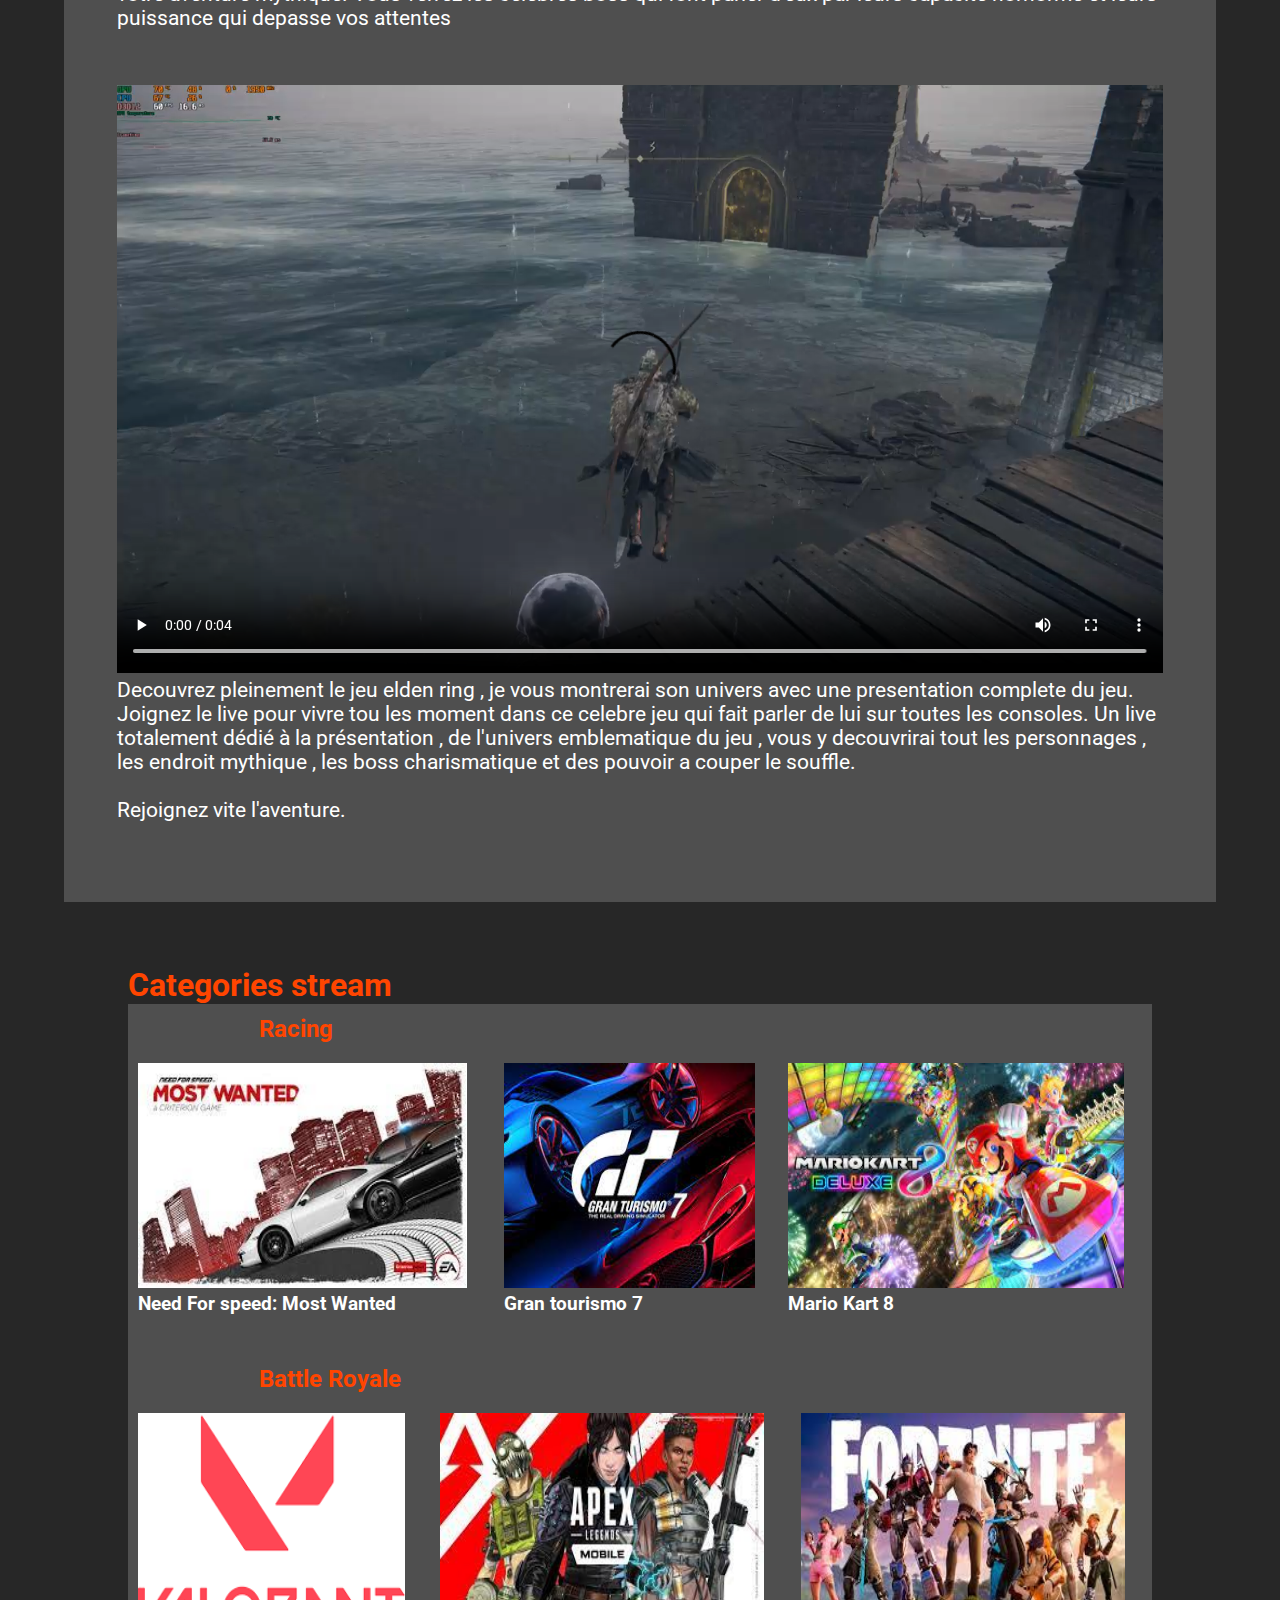
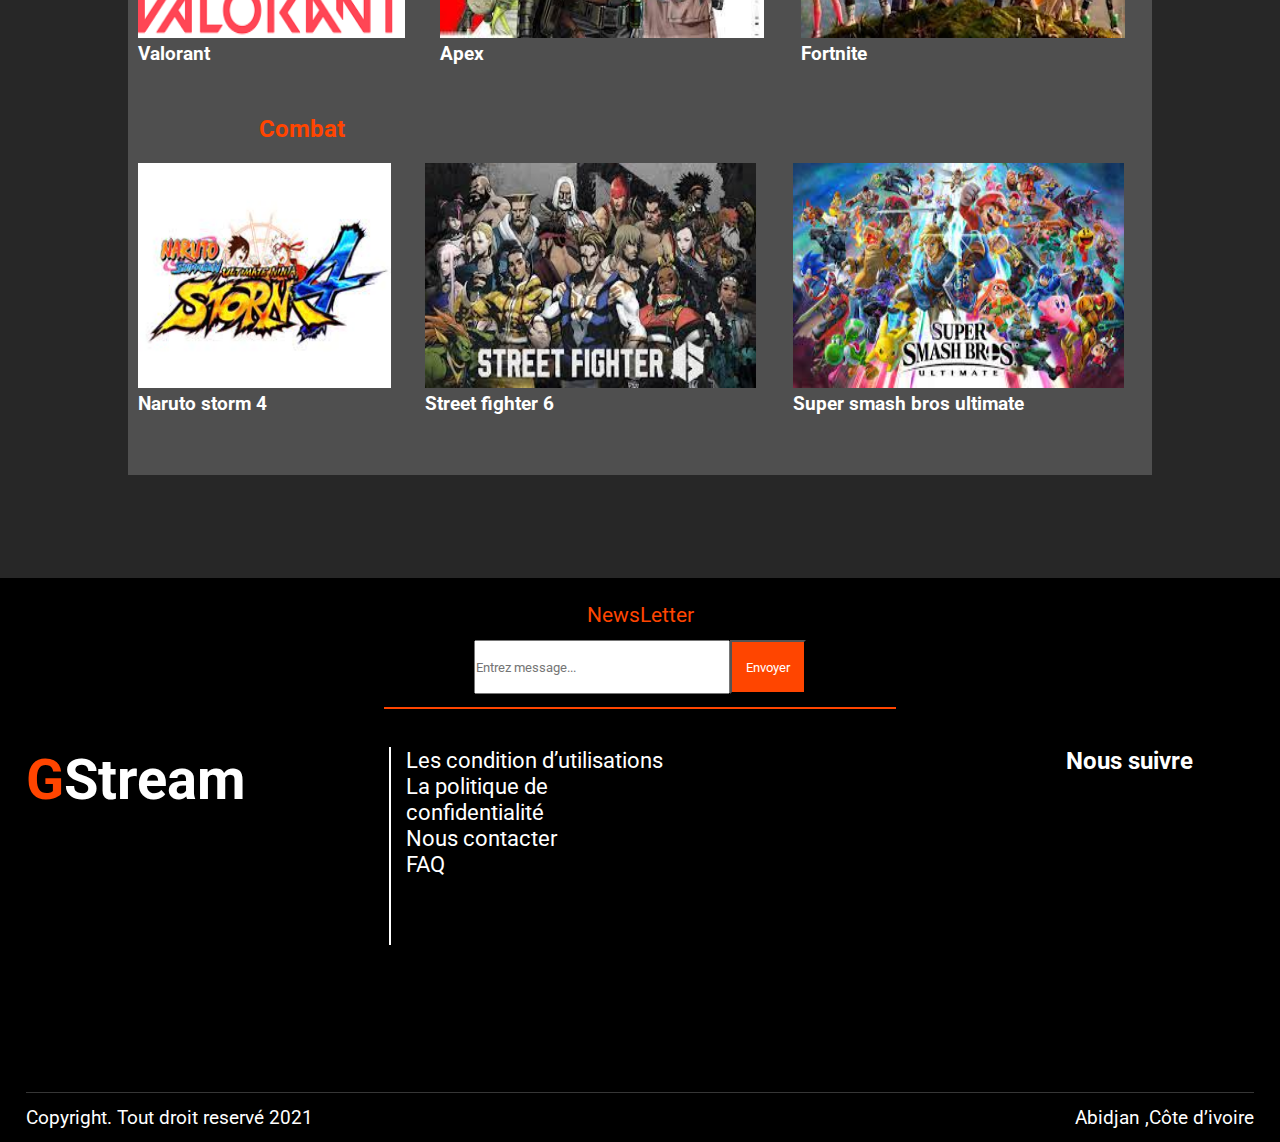
<file: HTML/stream.html>
<!DOCTYPE html>
<html lang="en">
<head>
    <meta charset="UTF-8">
    <meta name="viewport" content="width=device-width, initial-scale=1.0">
    <link rel="stylesheet" href="../CSS/stream.css">
    <link rel="shortcut icon" href="../media/logo_site.png" type="image/x-icon">
    <link rel="stylesheet" href="https://cdnjs.cloudflare.com/ajax/libs/font-awesome/6.4.2/css/all.min.css" integrity="sha512-z3gLpd7yknf1YoNbCzqRKc4qyor8gaKU1qmn+CShxbuBusANI9QpRohGBreCFkKxLhei6S9CQXFEbbKuqLg0DA==" crossorigin="anonymous" referrerpolicy="no-referrer" />
    <!-- <link href="https://cdn.jsdelivr.net/npm/bootstrap@5.3.1/dist/css/bootstrap.min.css" rel="stylesheet" integrity="sha384-4bw+/aepP/YC94hEpVNVgiZdgIC5+VKNBQNGCHeKRQN+PtmoHDEXuppvnDJzQIu9" crossorigin="anonymous"> -->
    <title>GStream</title>
</head>
<body>

    <nav>
        <input type="checkbox" id="check">
        <label for="check" class="checkbtn">
            <i class="fa-solid fa-bars"></i>
        </label>
        <label class="logo"><span>G</span>Stream</label>
        <label class="logo_responsive"><span>G</span>S</label>
        <ul>
            <li><a href="../index.html">Accueil</a></li>
            <li><a href="" class="active">Stream</a></li>
            <li><a href="./actu.html">Actu</a></li>
            <li><a href="./assistance.html">Assistance</a></li>
        </ul>
    </nav>

    <h1 class="follow_live">Suivez vos stream en live</h1>

    <div class="streaming">
        <div class="live">
            <div class="video">
                <video width="100%" height="" controls>
                    <source src="../media/video/elden ring 1.mp4">
                    <source src="../media/video/elden ring 1.ogg">
                </video>
            </div>
            <div class="description_live">
                <p>Suivez Jeremy dans son streaming du jeu  de elden ring. vivez avec lui les parti les plus epiques du celebre jeu d’aventure. Il presente le jeu dans son concepte naturel du debut pour faciliter la comprehension pour les debutant et aussi presenter le gameplay. N'oublions pas que elden ring est un jeu très complexe et difficile a jouer avec un niveau très élevé des ennemi notemment des grand boss de chaque niveau.</p>
            </div>
        </div>

        

        <div class="other_live">
            <div class="other">
                <div class="video_other">
                    <video width="100%" height="" controls>
                        <source src="../media/video/horizon.mp4">
                        <source src="../media/video/horizon.ogg">
                    </video>
                </div>
                <div class="description_other">
                    <P>Rejoignez les aventures de Aloy dans le monde ou futur est dominé par les machines. Partez conquérire les terres sauvage de l'ouest interdit pour éviter une autre instinction a l'humanité.</P>
                </div>
            </div>

            <div class="other">
                <div class="video_other">
                    <video width="100%" height="" controls>
                        <source src="../media/video/far cry.mp4">
                        <source src="">
                    </video>
                </div>
                <div class="description_other">
                    <p>
                        Lancez vous dans un monde plein d'adrenaline d'une revolution de guérilla moderne , en tant que dictateur de Yara.
                    </p>
                </div>
            </div>

            <div class="other">
                <div class="video_other">
                    <video width="100%" height="" controls>
                        <source src="../media/video/dark soul.mp4">
                        <source src="../media/video/dark soul.ogg">
                    </video>
                </div>
                <div class="description_other">
                    <p>
                        Plonger dans l'univers de dark soul , le monde tenebreux de Lordran , terre des Dieux ou le desespoir côtoie sans mal la violence
                    </p>
                </div>
            </div>

            <div class="other">
                <div class="video_other">
                    <video width="100%" height="" controls>
                        <source src="../media/video/cod.mp4">
                        <source src="../media/video/cod.ogg">
                    </video>
                </div>
                <div class="description_other">
                    <p>Rejoignez le champs de bataille avec les meilleurs soldats qui existent. Suivez le streaming de la bataille royal de notre expert en call of duty et decouvrez comment survivre a une battle royale.</p>
                </div>
            </div>
        </div>
    </div>

    <div class="same_live">
        <h1>Streaming similaire</h1>

        <div class="list_stream">
            <div class="stream">
                <div class="video">
                    <video width="100%" height="" controls>
                        <source src="../media/video/elden ring 2.mp4">
                        <source src="../media/video/elden ring 2.ogg">
                    </video>
                </div>
                <div class="descrip">
                    <p>Levez-vous, Sans-éclat, et puisse la grâce guider vos pas. Brandissez la puissance du Cercle d'Elden. Devenez Seigneur de l'Entre-terre.
                        Dans l'Entre-terre où règne la reine Marika l'Éternelle, le Cercle d'Elden, source vitale de l'Arbre-Monde, fut brisé. <br><br>
                        Les descendants de Marika, tous des demi-dieux, revendiquèrent les éclats du Cercle d'Elden, également appelés runes majeures.</p>
                </div>
            </div>

            <div class="stream">
                <div class="video">
                    <video width="100%" height="" controls>
                        <source src="../media/video/elden ring 3.mp4">
                        <source src="../media/video/elden ring 3.ogg">
                    </video>
                </div>
                <div class="descrip">
                    <p>Decouvrez tout les boss dans Elden ring , visionnez le live et plus aucun boss n'aura de secret pour vous dans votre aventure mythique. Vous verrez les celebres boss qui  font parler d'eux par leurs capacité hornorme et leurs puissance qui depasse vos attentes</p>
                </div>
            </div>

            <div class="stream">
                <div class="video">
                    <video width="100%" height="" controls>
                        <source src="../media/video/elden ring 4.mp4">
                        <source src="../media/video/elden ring 4.ogg">
                    </video>
                </div>
                <div class="descrip">
                    <p>Decouvrez pleinement le jeu elden ring , je vous montrerai son univers avec une presentation complete du jeu. Joignez le live pour vivre tou les moment dans ce celebre jeu qui fait parler de lui sur toutes les consoles. Un live totalement dédié à la présentation , de l'univers emblematique du jeu , vous y decouvrirai tout les personnages , les endroit mythique , les boss charismatique et des pouvoir a couper le souffle. <br><br> Rejoignez vite l'aventure.</p>
                </div>
            </div>
        </div>
    </div>

    <div class="categories">
        <h1>Categories stream</h1>
        <div class="list_categories">
            <div class="racing">
                <h2>Racing</h2>
                <div class="games">
                    <div class="game">
                        <div class="photo_game">
                            <img src="../media/cover_nfs.jpg" alt="">
                        </div>
                        <div class="name_game">
                            <p>Need For speed: Most Wanted</p>
                        </div>
                    </div>
                    <div class="game">
                        <div class="photo_game">
                            <img src="../media/gran tourismo.jpg" alt="">
                        </div>
                        <div class="name_game">
                            <p>Gran tourismo 7</p>
                        </div>
                    </div>
                    <div class="game">
                        <div class="photo_game">
                            <img src="../media/mario_kart.jpg" alt="">
                        </div>
                        <div class="name_game">
                            <p>Mario Kart 8</p>
                        </div>
                    </div>
                </div>
            </div>

            <div class="racing">
                <h2>Battle Royale</h2>
                <div class="games">
                    <div class="game">
                        <div class="photo_game">
                            <img src="../media/valorant.png" alt="">
                        </div>
                        <div class="name_game">
                            <p>Valorant</p>
                        </div>
                    </div>
                    <div class="game">
                        <div class="photo_game">
                            <img src="../media/apex.jpg" alt="">
                        </div>
                        <div class="name_game">
                            <p>Apex</p>
                        </div>
                    </div>
                    <div class="game">
                        <div class="photo_game">
                            <img src="../media/fortnite.jpg" alt="">
                        </div>
                        <div class="name_game">
                            <p>Fortnite</p>
                        </div>
                    </div>
                </div>
            </div>

            <div class="racing">
                <h2>Combat</h2>
                <div class="games">
                    <div class="game">
                        <div class="photo_game">
                            <img src="../media/naruto storm4.jpg" alt="">
                        </div>
                        <div class="name_game">
                            <p>Naruto storm 4</p>
                        </div>
                    </div>
                    <div class="game">
                        <div class="photo_game">
                            <img src="../media/street fighter.jpg" alt="">
                        </div>
                        <div class="name_game">
                            <p>Street fighter 6</p>
                        </div>
                    </div>
                    <div class="game">
                        <div class="photo_game">
                            <img src="../media/super_smash.jpg" alt="">
                        </div>
                        <div class="name_game">
                            <p>Super smash  bros ultimate</p>
                        </div>
                    </div>
                </div>
            </div>
        </div>
    </div>


    <footer>
        <div class="newsletter">
            <p>NewsLetter</p>
            <div class="msg_space">
                <input type="text" placeholder="Entrez message...">
                <button>Envoyer</button>
            </div>
        </div>
        <div class="border"></div>

        <div class="footer_principale">
            <div class="logo">
                <h1><span>G</span>Stream</h1>
            </div>

            <div class="about">
                <div class="border1"></div>
                <div class="abouts">
                    <p>Les condition d’utilisations</p>
                    <p>La politique de confidentialité</p>
                    <p>Nous contacter</p>
                    <p>FAQ</p>
                </div>
            </div>

            <div class="follow">
                <h3>Nous suivre</h3>
                <div class="icons">
                    <i class=" fa fa-brands fa-instagram"></i>
                    <i class="fa fa-brands fa-x-twitter"></i>
                    <i class="fa fa-brands fa-twitch" style="color: #790FFF;"></i>
                    <i class="fa fa-brands fa-youtube" style="color: red;"></i>
                </div>
            </div>
        </div>  

        .border3
        <div class="footer_end">
            <div class="copyright">
                <p>Copyright. Tout droit reservé 2021</p>
            </div>

            <div class="location">
                <p>Abidjan ,Côte d’ivoire</p>
            </div>
        </div>
    </footer>

</body>
</html>
</file>
<file: CSS/style.css>
@import url('https://fonts.googleapis.com/css2?family=Roboto:ital@1&display=swap');

*{
    margin: 0;
    padding: 0;
    box-sizing: border-box;
    font-family: 'Roboto';
}
a{
    text-decoration: none;
    color: black;
    list-style: none;
}
body{
    background-color: #272727;
}


nav{
    background-color: black;
    width: 100%;
    height: 80px;
}
label.logo , label.logo_responsive{
    color: white;
    font-size: 35px;
    line-height: 80px;
    padding: 0 100px;
    font-weight: bold;
    margin : 0 5px;
}
label.logo_responsive{
    display: none;
}
label.logo span , label.logo_responsive span{
    color: orangered;
}
nav ul{
    float: right;
    margin-right: 20px;
}
nav ul li{
    display: inline-block;
    line-height: 80px;
    margin: 0 5px;
}
nav ul li a{
    color: white;
    font-size: 17px;
    padding: 7px 13px;
    border-radius: 3px;
    text-transform: uppercase;
}
a.active , a:hover{
    background-color: orangered;
    transition: .5s;
}
.checkbtn{
    font-size: 30px;
    color: white;
    float: right;
    line-height: 80px;
    margin-right: 10px;
    cursor: pointer;
    display: none;
}
#check{
    display: none;
}

/* main image zone debut */ 
.main_image{
    background-image: url('../media/stream8.jpg');
    width: 100%;
    height: 70vh;
    background-position: center;
    background-repeat: no-repeat;
    background-size: cover;
}
.main_image h1{
    font-size: 2.2rem;
    font-weight: bold;
    width: 75%;
    color: white;
    margin-left: 2%;
    padding-top: 10%;
}

.team {
    margin-bottom: 10%;
    margin-top: 20%;
}
.team img{
    width : 100%;
    height: 80vh;
    margin-bottom: 15%;
}

/* debut info_communaute */
.info_communaute{
    display: flex;
    padding: 2%;
    margin-bottom: 20%;
}
.streaming{
    width: 150%;
    margin-right: 5%;
    margin-top: 3%;
}
.streaming span{
    color: orangered;
}
.streaming img{
    width: 100%;
    margin-bottom: 3%;
}
.streaming p{
    font-size: 1.5rem;
    color: white;
}
.streamer{
    background-color: #d9d9d9;
    padding: 2%;
}
.streamer .info_streaming{
    margin-bottom: 5%;
}
.streamer .info_streaming img{
    width: 100%;
    height: 50vh;
}
.streamer .info_streaming p{
    font-size: 1.3rem;
}
.streamer .info_streamer .streamer{
    display: flex;
}
.streamer img{
    width: 40%;
    margin-right: 3%;
}
.streamer p{
    font-size: 1.3rem;
}
/* fin info_communaute */

/* debut join */
.join{
    margin-top: 15%;
    margin-bottom: 25%;
}
.join h1{
    color: orangered;
    font-weight: bold;
    margin-left: 1.5%;
    margin-bottom: 1%;
}
.advantages{
    width: 97%;
    display: flex;
    flex-wrap: wrap;
    gap: 30px;
    padding: 2%;
    background-color: white;
    border-radius: 5px;
    margin: 0 auto;
    margin-bottom: 10%;
}
.advantage{
    width: auto;
    padding: 1%;
    background-color: #d9d9d9;
}
.advantage p{
    font-size: 1.3rem;
}

.values{
    margin-top: 5%;
    margin-left: 15%;
    margin-bottom: 15%;
}
.value{
    display: flex;
    gap: 25px;
}
.value img{
    width: 40%;
}
.value p{
    margin-top: 10%;
    font-size: 1.3rem;
    color: white;
}




.bonus{
    text-align: center;
    margin-bottom: 10%
    ;
}
.bonus h1{
    color: orangered;
}

.info_bonus p{
    font-size: 1.3rem;
    margin-top: 2%;
    color: white;
}



.mentor{
    display: flex;
    justify-content: center;
    align-items: center;
    margin: 0 auto;
    width: 75%;
    background-color: #d9d9d9;
}
.tuteur{
    width: 100%;
    height: auto;
    display: flex;
}
.mentor .image_mentor{
    width: 60%;
    height: auto;
    /* background-color: blue; */
}
.mentor .tuteur .image_mentor img{
    width: 100%;
    height: 100%;
}
.mentor .info_mentor{
    width: 40%;
}
.mentor .info_mentor p{
    font-size: 1.3rem;
    margin-top: 25%;
    margin-left: 2%;
    margin-right: 2%;
}
/* fin join */

.end{
    text-align: center;
    color: white;
    margin-top: 15%;
    margin-bottom: 5%;
    
}




/* footer */
footer{
    width: 100%;
    padding-top: 2%;
    padding-bottom: 1%;
    background-color: black;
}
footer .newsletter{
    display: block;
    justify-content: center;
    align-items: center;
    margin: 0 auto;
}
.newsletter p{
    color: orangered;
    font-size: 1.3rem;
    text-align: center;
    margin-bottom: 1%;
}
.newsletter .msg_space{
    display: flex;
    justify-content: center;
    align-items: center;
    margin: 0 auto;
}
.newsletter .msg_space input{
    width: 20vw;
    height: 6vh;
}
.newsletter .msg_space button{
    height: 6vh;
    width: 6vw;
    background-color: orangered;
    color: white;
}
.border{
    border: 1px solid orangered;
    width: 40vw;
    display: flex;
    align-items: center;
    justify-content: center;
    margin: 0 auto;
    margin-top: 1%;
    margin-bottom: 3%   ;
}

.footer_principale{
    display: flex;
    justify-content: space-between;
    margin-left: 2%;
    margin-right: 2%;
    margin-bottom: 10%;
}
.footer_principale h1{
    color: white;
    font-size: 3.5rem;
}
.footer_principale h1 span{
    color: orangered;
}
.about{
    display: flex;
    margin-right: 20%;
}
.about .border1{
    border-left: 2px solid white;
    height: 22vh;
    margin-right: 5%;
}
.about .abouts p{
    font-size: 1.4rem;
    color: white;
}

.follow{
    margin-right: 5%;

}
.follow h3{
    font-size: 1.5rem;
    color: white;
}
.follow .icons{
    display: flex;
    gap: 20px;
    color: white;
}
.follow .icons i{
    font-size: 2.2rem;
}
.border3{
    border: 0.5px solid rgba(220, 220, 220, 0.249);
    display: flex;
    justify-content: center;
    align-items: center;
    margin: 0 auto;
}

.footer_end{
    display: flex;
    border-top: 1px solid rgba(220, 220, 220, 0.249);
    justify-content: space-between;
    padding-top: 1%;
    margin-right: 2%;
    margin-left: 2%;
}
.footer_end p{
    font-size: 1.2rem;
    color: white;
}


/* responsive*/
@media screen and (max-width : 500px) {
    .values{
        margin-left: 2%;
    }
    .value p{
        font-size: 3.5vw;
    }
}
@media screen and (max-width : 1110px) {
    .mentor img{
        width: 20vw;
    }
    .mentor p{
        font-size: 4vw;
    }
}
@media screen and (max-width : 800px) {
    .streaming{
        width: 150%;
    }
    .streamer{
        width: 100%;
    }
    .streaming p{
        font-size: 3.5vw;
    }
    .streamer .info_streaming img{
        height: 15vh;
    }
    .streamer .info_streaming p{
        font-size: 3.5vw;
    }
    .info_streamer .streamer p{
        font-size: 2.5vw;
    }
}
@media screen and (max-width : 600px) {
    .join h1{
        font-size: 4.5vw;
    }
    .advantages{
        gap: 15px;
    }
    .advantage p{
        font-size: 3.5vw;
    }
    .values{
        margin-left: 1%;
    }
}
@media screen and (max-width : 1200px) {
    .main_image{
        height: auto;
        padding-bottom: 10%;
    }
    .main_image h1{
        font-size: 4vw;
    }
    .team img{
        height: 50%;
    }
    .mentor{
        width: 80vw;
    }
    .mentor .info_mentor p{
        margin-top: 5%;
        margin-bottom: 2%;
    }
    .bonus h1{
        font-size: 5vw;
    }
    .bonus .info_bonus p{
        font-size: 3.5vw;
    }
    
}
@media screen and (max-width : 1000px) {
    .mentor .tuteur .info_mentor p{
        font-size: 2.4vw;
    }
    .end h2{
        font-size: 3.1vw;
    }
}
/*fin responnsive*/


/* nav bar responsive */
@media screen and (max-width : 952px) {
    label.logo{
        font-size: 30px;
        padding-left: 50px;
    }
    nav ul li a{
        font-size: 16px;
    }
}

@media screen and (max-width : 858px) {
    label.logo{
        padding: 0 5px;
        display: none;
    }
    label.logo_responsive{
        padding: 0 5px;
        display: block;
    }
    .checkbtn{
        display: block;
    }
    ul{
        position: fixed;
        width: 100%;
        height: 100vh;
        background: #272727;
        top: 80px;
        left: -100%;
        text-align: center;
        transition: all .5s;
    }
    nav ul li{
        display: block;
        margin: 50px 0;
        line-height: 30px;
    }
    nav ul li a{
        font-size: 4vw;
        border-bottom: 2px solid orangered;
    }
    a:hover , a.active{
        background: none;
        color: orangered;
    }
    #check:checked ~ ul{
        left: 0;
    }
}
/* fin nav bar responsive /*



/* parti responsive footer*/
@media screen and (max-width : 1000px) {
    .newsletter .msg_space input{
        width: 60%;
        height: 3vh;
    }
    .newsletter .msg_space button{
        width: auto;
        height: 3vh;
    }
    .footer_principale{
        display: inline;
        text-align: center;
    }
    .footer_principale .logo h1{
        font-size: 5vw;
    }
    .footer_principale .about .border1{
        display: none;
    }
    .footer_principale .about{
        display: flex;
        align-items: center;
        justify-content: center;
        margin: 0 auto;
    }
    .footer_principale .abouts{
        margin-top: 5%;
        margin-bottom: 7%;
    }
    .about .abouts p{
        margin-top: 3%;
    }
    .follow{
        margin-top: 5%;
        margin-bottom: 5%;
    }
    .icons{
        display: flex;
        justify-content: center;
        align-items: center;
        margin-top: 1%;
    }
    .footer_principale .about .abouts p{
        font-size: 3vw;
    }
    footer .footer_principale .follow .icons i{
        font-size: 4vw;
    }
    .copyright p , .location p{
        font-size: 2vw;
    }
}
/* fin footer responsive*/
</file>
<file: CSS/actu.css>
@import url('https://fonts.googleapis.com/css2?family=Roboto:ital@1&display=swap');
*{
    margin: 0;
    padding: 0;
    box-sizing: border-box;
    font-family: 'Roboto';
}
a{
    text-decoration: none;
    color: black;
    list-style: none;
}
body{
    background-color: #272727;
}

nav{
    background-color: black;
    width: 100%;
    height: 80px;
}
label.logo , label.logo_responsive{
    color: white;
    font-size: 35px;
    line-height: 80px;
    padding: 0 100px;
    font-weight: bold;
    margin : 0 5px;
}
label.logo_responsive{
    display: none;
}
label.logo span , label.logo_responsive span{
    color: orangered;
}
nav ul{
    float: right;
    margin-right: 20px;
}
nav ul li{
    display: inline-block;
    line-height: 80px;
    margin: 0 5px;
}
nav ul li a{
    color: white;
    font-size: 17px;
    padding: 7px 13px;
    border-radius: 3px;
    text-transform: uppercase;
}
a.active , a:hover{
    background-color: orangered;
    transition: .5s;
}
.checkbtn{
    font-size: 30px;
    color: white;
    float: right;
    line-height: 80px;
    margin-right: 10px;
    cursor: pointer;
    display: none;
}
#check{
    display: none;
}

/* main image */
.main_image img{
    width: 100%;
    background-size: cover;
    margin-top: 12%;
    margin-bottom: 15%;
}

/* actu gaming partie */
.actu_gaming{
    margin-left: 10%;
}
.actu_gaming h1{
    color: orangered;
    margin-bottom: 2%;
    font-weight: bold;
}
.info_game{
    width: 45%;
    height: auto;
    padding: 2%;
    background-color: white;
    margin-bottom: 3%;
}
.info_game .game{
    display: flex;
    gap: 20px; 
}
.info_game .game .img_game{
    width: 70%;
}
.game img{
    width: 15vw;
    height: auto;
}
.game .type_console , .game h2{
    text-align: center;
}
.description{
    margin-top: 2%;
    font-size: 1.2rem;
}
.notes{
    font-size: 1.2rem;
    margin-top: 5%;
    display: flex;
    justify-content: space-between
    ;
}
.note span{
    color: orangered;
    font-weight: bold;
}
/* fin actu gaming */

.actu_tournament{
    text-align: center;
    color: orangered;
    font-weight: bold;
    margin-top: 10%;
    margin-bottom: 5%;
}

/* animation */
.tournoi{
    margin: 0 auto;
    width: 80vw;
    font-size: 1.4rem;
    font-weight: bold;
    padding-left: 1%;
    padding-right: 1%;
    background-color: #D9D9D9;
    margin-bottom: 5%;
}
/* fin animation */

/* tournament parties */*
.tournoi_combat h3{
    text-align: center;
    color: orangered;
    font-weight: bold;
    font-size: 2rem;
    margin-bottom: 3%;
}
.combats .smash_bros , .combats .street_fighter{
    display: flex;
    justify-content: center;
    align-content: center;
    margin: 0 auto;
    margin-bottom: 3%;
    padding: 1%;
    gap: 15px;
    width: 90vw;
    background-color: #D9D9D9;
}
.smash_bros .video_smash , .street_fighter .video_fighter{
    width: 50%;
    /* background-color: red; */
}
.smash_bros .video_smash video, .street_fighter .video_fighter video{
    width: auto;
}
.smash_bros .info_smash h4 , .street_fighter .info_fighter h4{
    text-align: center;
    font-size: 2rem;
    margin-bottom: 2%;
}
.smash_bros .info_smash p , .street_fighter .info_fighter p{
    font-size: 1.5rem;
}


.battle_ligue{
    margin-top: 20%;
}
.battle_ligue h3{
    text-align: center;
    color: orangered;
    font-weight: bold;
    font-size: 2rem;
    margin-bottom: 3%;
}
.battle .valorant , .battle .lol{
    display: flex;
    justify-content: center;
    align-content: center;
    margin: 0 auto;
    margin-bottom: 3%;
    padding: 1%;
    gap: 15px;
    width: 90vw;
    background-color: #D9D9D9;
}
.lol .video_lol , .valorant .video_valorant{
    width: 50%;
    /* background-color: red; */
}
.lol .video_lol video, .valorant .video_valorant video{
    width: auto;
}
.valorant .info_valorant h4 , .lol .info_lol h4{
    text-align: center;
    font-size: 2rem;
    margin-bottom: 2%;
}
.valorant .info_valorant p , .lol .info_lol p{
    font-size: 1.5rem;
}
/* fin tournament */


/* footer */
footer{
    width: 100%;
    padding-top: 2%;
    padding-bottom: 1%;
    background-color: black;
}
footer .newsletter{
    display: block;
    justify-content: center;
    align-items: center;
    margin: 0 auto;
}
.newsletter p{
    color: orangered;
    font-size: 1.3rem;
    text-align: center;
    margin-bottom: 1%;
}
.newsletter .msg_space{
    display: flex;
    justify-content: center;
    align-items: center;
    margin: 0 auto;
}
.newsletter .msg_space input{
    width: 20vw;
    height: 6vh;
}
.newsletter .msg_space button{
    height: 6vh;
    width: 6vw;
    background-color: orangered;
    color: white;
}
.border{
    border: 1px solid orangered;
    width: 40vw;
    display: flex;
    align-items: center;
    justify-content: center;
    margin: 0 auto;
    margin-top: 1%;
    margin-bottom: 3%   ;
}

.footer_principale{
    display: flex;
    justify-content: space-between;
    margin-left: 2%;
    margin-right: 2%;
    margin-bottom: 10%;
}
.footer_principale h1{
    color: white;
    font-size: 3.5rem;
}
.footer_principale h1 span{
    color: orangered;
}
.about{
    display: flex;
    margin-right: 20%;
}
.about .border1{
    border-left: 2px solid white;
    height: 22vh;
    margin-right: 5%;
}
.about .abouts p{
    font-size: 1.4rem;
    color: white;
}

.follow{
    margin-right: 5%;

}
.follow h3{
    font-size: 1.5rem;
    color: white;
}
.follow .icons{
    display: flex;
    gap: 20px;
    color: white;
}
.follow .icons i{
    font-size: 2.2rem;
}
.border3{
    border: 0.5px solid rgba(220, 220, 220, 0.249);
    display: flex;
    justify-content: center;
    align-items: center;
    margin: 0 auto;
}

.footer_end{
    display: flex;
    border-top: 1px solid rgba(220, 220, 220, 0.249);
    justify-content: space-between;
    padding-top: 1%;
    margin-right: 2%;
    margin-left: 2%;
}
.footer_end p{
    font-size: 1.2rem;
    color: white;
}




/* debut responsive */
@media screen and (max-width : 1200px) {
    .game .description {
        font-size: 3vw;
    }
    .actu_tournament , .actu_gaming h1{
        font-size: 5vw;
    }
    .tournoi_combat h3 , .battle_ligue h3{
        font-size: 4vw;
    }
    .combats .smash_bros , .combats .street_fighter , .battle .valorant , .battle .lol{
        height: auto;
    }
    .smash_bros .info_smash{
        height: auto;
    }
    .smash_bros .info_smash h4 , .street_fighter .info_fighter h4 , .valorant .info_valorant h4 , .lol .info_lol h4{
        text-align: center;
        font-size: 5vw;
        margin-bottom: 2%;
    }
    .smash_bros .info_smash p , .street_fighter .info_fighter p , .valorant .info_valorant p , .lol  .info_lol p{
        font-size: 4vw;
        padding: 1%;
    }
}
@media screen and (max-width : 800px) {
    .info_game{
        width: 90%;
        height: auto;
        padding: 2%;
        background-color: white;
        margin-bottom: 3%;
    }
    .game img{
        width: 25vw;
    }
    .game .type_console , .game h2{
        text-align: center;
        font-size: 3.5vw;
    }
    .game .type_console{
        font-size: 2vw;
    }
    .description{
        margin-top: 2%;
        font-size: 2.5vw;
    }
    .notes{
        font-size: 2.5vw;
        margin-top: 5%;
        display: flex;
        justify-content: space-between
        ;
    }
    .note span{
        color: orangered;
        font-weight: bold;
    }
    .tournoi marquee{
        font-size: 4vw;
    }


    .combats .smash_bros , .combats .street_fighter , .battle .valorant , .battle .lol{
        display: block;
        width: 95vw;
        padding-left: 0;
        padding-top: 1%;
        margin-bottom: 10%;
    }
    .smash_bros .video_smash , .street_fighter .video_fighter , .valorant .video_valorant , .lol .video_lol{
    width: 95vw;
    margin: 0 auto;
}
    .smash_bros .info_smash , .street_fighter .info_fighter , .valorant .info_valorant , .lol .info_lol{
        margin: 0 auto;
        width: 95vw;
    }
    .smash_bros .video_smash video, .street_fighter .video_fighter video , .valorant .video_valorant video , .lol .video_lol video{
        width: 95vw;
    } 
}
/* fin responsive */


/* nav bar responsive */
@media screen and (max-width : 952px) {
    label.logo{
        font-size: 30px;
        padding-left: 50px;
    }
    nav ul li a{
        font-size: 16px;
    }
}

@media screen and (max-width : 858px) {
    label.logo{
        padding: 0 5px;
        display: none;
    }
    label.logo_responsive{
        padding: 0 5px;
        display: block;
    }
    .checkbtn{
        display: block;
    }
    ul{
        position: fixed;
        width: 100%;
        height: 100vh;
        background: #272727;
        top: 80px;
        left: -100%;
        text-align: center;
        transition: all .5s;
    }
    nav ul li{
        display: block;
        margin: 50px 0;
        line-height: 30px;
    }
    nav ul li a{
        font-size: 4vw;
        border-bottom: 2px solid orangered;
    }
    a:hover , a.active{
        background: none;
        color: orangered;
    }
    #check:checked ~ ul{
        left: 0;
    }
}
/* fin nav bar responsive /*
/* parti responsive footer*/
@media screen and (max-width : 1000px) {
    .newsletter .msg_space input{
        width: 60%;
        height: 3vh;
    }
    .newsletter .msg_space button{
        width: auto;
        height: 3vh;
    }
    .footer_principale{
        display: inline;
        text-align: center;
    }
    .footer_principale .logo h1{
        font-size: 5vw;
    }
    .footer_principale .about .border1{
        display: none;
    }
    .footer_principale .about{
        display: flex;
        align-items: center;
        justify-content: center;
        margin: 0 auto;
    }
    .footer_principale .abouts{
        margin-top: 5%;
        margin-bottom: 7%;
    }
    .about .abouts p{
        margin-top: 3%;
    }
    .follow{
        margin-top: 5%;
        margin-bottom: 5%;
    }
    .icons{
        display: flex;
        justify-content: center;
        align-items: center;
        margin-top: 1%;
    }
    .footer_principale .about .abouts p{
        font-size: 3vw;
    }
    footer .footer_principale .follow .icons i{
        font-size: 4vw;
    }
    .copyright p , .location p{
        font-size: 2vw;
    }
}
/* fin footer responsive*/
</file>
<file: CSS/assistance.css>
@import url('https://fonts.googleapis.com/css2?family=Roboto:ital@1&display=swap');
*{
    margin: 0;
    padding: 0;
    box-sizing: border-box;
    font-family: 'Roboto';
}
a{
    text-decoration: none;
    color: black;
    list-style: none;
}
body{
    background-color: #272727;
}

nav{
    background-color: black;
    width: 100%;
    height: 80px;
}
label.logo , label.logo_responsive{
    color: white;
    font-size: 35px;
    line-height: 80px;
    padding: 0 100px;
    font-weight: bold;
    margin : 0 5px;
}
label.logo_responsive{
    display: none;
}
label.logo span , label.logo_responsive span{
    color: orangered;
}
nav ul{
    float: right;
    margin-right: 20px;
}
nav ul li{
    display: inline-block;
    line-height: 80px;
    margin: 0 5px;
}
nav ul li a{
    color: white;
    font-size: 17px;
    padding: 7px 13px;
    border-radius: 3px;
    text-transform: uppercase;
}
a.active , a:hover{
    background-color: orangered;
    transition: .5s;
}
.checkbtn{
    font-size: 30px;
    color: white;
    float: right;
    line-height: 80px;
    margin-right: 10px;
    cursor: pointer;
    display: none;
}
#check{
    display: none;
}

h1{
    color: orangered;
    margin-left: 5%;
    margin-top: 10%;
    margin-bottom: 3%;
}

.welcome{
    font-size: 1.2rem;
    font-weight: bold;
    color: white;
}

/* debut assistance */
/* .assistances{
    display: flex;
    flex-wrap: wrap;
    width: 90%;
    justify-content: center;
    align-items: center;
    margin: 0 auto;
    margin-top: 5%;
    margin-bottom: 10%;
    padding: 1%;
    gap: 20px;
}
.assist{
    width: 33%;
    height: 38vh;
    background-color: rgb(255, 255, 255 , 19%);
    border-radius: 5px;
    padding: 1%;
}
.assist h2{
    color: white;
}
.assist p{
    color: #d9d9d9;
    font-size: 1.2rem;
    margin-top: 2%;
}
.login{
    margin-bottom: 5%;
}
.login p{
    text-align: center;
    color: white;
    font-size: 1.2rem;
} */
/* fin assistance */

.list_questions{
    width: 60%;
    margin: 0 auto;
    margin-bottom: 10%;
    margin-top: 10%;
    font-style: normal;
}
.question{
    display: flex;
    justify-content: space-between;
    border-bottom: 1px solid #999;
    padding-bottom: 3%;
    cursor: pointer;
}
.question p{
    font-size: 1.3rem;
    color: #999;
    margin-left: 5%;
}
.question:hover {
    margin-left: 10%;
    transition: 1s;
}

.login p{
    font-size: 1rem;
    color: white;
}



/* footer debut */
footer{
    width: 100%;
    padding-top: 2%;
    padding-bottom: 1%;
    background-color: black;
}
footer .newsletter{
    display: block;
    justify-content: center;
    align-items: center;
    margin: 0 auto;
}
.newsletter p{
    color: orangered;
    font-size: 1.3rem;
    text-align: center;
    margin-bottom: 1%;
}
.newsletter .msg_space{
    display: flex;
    justify-content: center;
    align-items: center;
    margin: 0 auto;
}
.newsletter .msg_space input{
    width: 20vw;
    height: 6vh;
}
.newsletter .msg_space button{
    height: 6vh;
    width: 6vw;
    background-color: orangered;
    color: white;
}
.border{
    border: 1px solid orangered;
    width: 40vw;
    display: flex;
    align-items: center;
    justify-content: center;
    margin: 0 auto;
    margin-top: 1%;
    margin-bottom: 3%   ;
}

.footer_principale{
    display: flex;
    justify-content: space-between;
    margin-left: 2%;
    margin-right: 2%;
    margin-bottom: 10%;
}
.footer_principale h1{
    color: white;
    font-size: 3.5rem;
}
.footer_principale h1 span{
    color: orangered;
}
.about{
    display: flex;
    margin-right: 20%;
}
.about .border1{
    border-left: 2px solid white;
    height: 22vh;
    margin-right: 5%;
}
.about .abouts p{
    font-size: 1.4rem;
    color: white;
}

.follow{
    margin-right: 5%;

}
.follow h3{
    font-size: 1.5rem;
    color: white;
}
.follow .icons{
    display: flex;
    gap: 20px;
    color: white;
}
.follow .icons i{
    font-size: 2.2rem;
}
.border3{
    border: 0.5px solid rgba(220, 220, 220, 0.249);
    display: flex;
    justify-content: center;
    align-items: center;
    margin: 0 auto;
}

.footer_end{
    display: flex;
    border-top: 1px solid rgba(220, 220, 220, 0.249);
    justify-content: space-between;
    padding-top: 1%;
    margin-right: 2%;
    margin-left: 2%;
}
.footer_end p{
    font-size: 1.2rem;
    color: white;
}
/*  footer fin */



/*  debut responsive */
@media screen and (max-width : 1200px) {
    
    
    .newsletter .msg_space input{
        width: 4vw;
        height: 3vh;
    }
    .newsletter .msg_space button{
        height: 3vh;
    }
}
/* fin responsive */

/* nav bar responsive */
@media screen and (max-width : 952px) {
    label.logo{
        font-size: 30px;
        padding-left: 50px;
    }
    nav ul li a{
        font-size: 16px;
    }
    .list_questions{
        width: 90%;
    }
    .question p{
        font-size: 4vw;
    }
    .question h1{
        font-size: 5vw;
    }
    .question i{
        font-size: 4vw;
    }
}

@media screen and (max-width : 858px) {
    label.logo{
        padding: 0 5px;
        display: none;
    }
    label.logo_responsive{
        padding: 0 5px;
        display: block;
    }
    .checkbtn{
        display: block;
    }
    ul{
        position: absolute;
        width: 100%;
        height: 100vh;
        background: #272727;
        top: 80px;
        left: -100%;
        text-align: center;
        transition: all .5s;
    }
    nav ul li{
        display: block;
        margin: 50px 0;
        line-height: 30px;
    }
    nav ul li a{
        font-size: 4vw;
        border-bottom: 2px solid orangered;
    }
    a:hover , a.active{
        background: none;
        color: orangered;
    }
    #check:checked ~ ul{
        left: 0;
    }
}
/* fin nav bar responsive /*
/* parti responsive footer*/
@media screen and (max-width : 1000px) {
    .newsletter .msg_space input{
        width: 60%;
    }
    .newsletter .msg_space button{
        width: auto;
    }
    .footer_principale{
        display: inline;
        text-align: center;
    }
    .footer_principale .logo h1{
        font-size: 5vw;
    }
    .footer_principale .about .border1{
        display: none;
    }
    .footer_principale .about{
        display: flex;
        align-items: center;
        justify-content: center;
        margin: 0 auto;
    }
    .footer_principale .abouts{
        margin-top: 5%;
        margin-bottom: 7%;
    }
    .about .abouts p{
        margin-top: 3%;
    }
    .follow{
        margin-top: 5%;
        margin-bottom: 5%;
    }
    .icons{
        display: flex;
        justify-content: center;
        align-items: center;
        margin-top: 1%;
    }
    .footer_principale .about .abouts p{
        font-size: 3vw;
    }
    footer .footer_principale .follow .icons i{
        font-size: 4vw;
    }
    .copyright p , .location p{
        font-size: 2vw;
    }
}
/* fin footer responsive*/
</file>
<file: CSS/stream.css>
@import url('https://fonts.googleapis.com/css2?family=Roboto:ital@1&display=swap');
*{
    margin: 0;
    padding: 0;
    box-sizing: border-box;
    font-family: 'Roboto';
}
a{
    text-decoration: none;
    color: black;
    list-style: none;
}
body{
    background-color: #272727;
}

nav{
    background-color: black;
    width: 100%;
    height: 80px;
}
label.logo , label.logo_responsive{
    color: white;
    font-size: 35px;
    line-height: 80px;
    padding: 0 100px;
    font-weight: bold;
    margin : 0 5px;
}
label.logo_responsive{
    display: none;
}
label.logo span , label.logo_responsive span{
    color: orangered;
}
nav ul{
    float: right;
    margin-right: 20px;
}
nav ul li{
    display: inline-block;
    line-height: 80px;
    margin: 0 5px;
}
nav ul li a{
    color: white;
    font-size: 17px;
    padding: 7px 13px;
    border-radius: 3px;
    text-transform: uppercase;
}
a.active , a:hover{
    background-color: orangered;
    transition: .5s;
}
.checkbtn{
    font-size: 30px;
    color: white;
    float: right;
    line-height: 80px;
    margin-right: 10px;
    cursor: pointer;
    display: none;
}
#check{
    display: none;
}
.follow_live{
    color: orangered;
    margin-left: 5%;
    margin-top: 10%;
    margin-bottom: 3%;
}


 /* streaming debut */
 .streaming{
    width: 100%;
    display: flex;
 }
 .streaming .live{
    width: 70%;
    padding: 1%;
    margin-left: 4%;
    padding-right: 5%;
    border-right: 2px solid white;
 }
 .streaming .live .description_live p{
    font-size: 1.3rem;
    color: white;
 }
 .streaming .border{
    width: 0;
    height: 120vh;
 }
 .streaming .other_live{
    width: 30%;
    margin-left: 3%;
    margin-right: 3%;
    margin-top: 1%;
    scroll-behavior: smooth;
    scrollbar-width: 20%;
    
 }
 .streaming .other_live p{
    color: white;
    font-size: 1.1rem;
 }
 .streaming .other_live .other{
    margin-bottom: 5%;
 }
/* fin streaming partie */

/* debut same_live */
.same_live{
    margin-top: 15%;
}
.same_live p{
    color: white;
    font-size: 1.3rem;
}
.same_live h1{
    color: orangered;
    font-weight: bold;
    margin-bottom: 2%;
}
.same_live .list_stream{
    width: 90%;
    margin: 0 auto;
    padding: 2%;
    background-color: rgb(255, 255, 255 , 19%);
    margin-bottom: 5%;
}
.same_live .list_stream .stream{
    width: 95%;
    margin: 0 auto;
    margin-bottom: 5%;
}
/* fin same_live */


/* debut categories */
.categories{
    width: 80%;
    margin: 0 auto;
}
.categories h1{
    color: orangered;
}
.categories .list_categories{
    background-color: rgb(255, 255, 255 , 19%);
    padding: 1%;
    margin-bottom: 10%;
}
.racing h2{
    margin-left: 12%;
    margin-bottom: 2%;
    color: orangered;
}
.racing .games{
    display: flex;
    justify-content: center;
    align-items: center;
    margin-bottom: 5%;
    gap: 20px;
}
.games img{
    width: 95%;
    height: 25vh;
}
.games p{
    font-size: 1.2rem;
    font-weight: bold;
    color: white;
}
.game{
    cursor: pointer;
}
/* fin categories */












/* footer debut */
footer{
    width: 100%;
    padding-top: 2%;
    padding-bottom: 1%;
    background-color: black;
}
footer .newsletter{
    display: block;
    justify-content: center;
    align-items: center;
    margin: 0 auto;
}
.newsletter p{
    color: orangered;
    font-size: 1.3rem;
    text-align: center;
    margin-bottom: 1%;
}
.newsletter .msg_space{
    display: flex;
    justify-content: center;
    align-items: center;
    margin: 0 auto;
}
.newsletter .msg_space input{
    width: 20vw;
    height: 6vh;
}
.newsletter .msg_space button{
    height: 6vh;
    width: 6vw;
    background-color: orangered;
    color: white;
}
.border{
    border: 1px solid orangered;
    width: 40vw;
    display: flex;
    align-items: center;
    justify-content: center;
    margin: 0 auto;
    margin-top: 1%;
    margin-bottom: 3%   ;
}

.footer_principale{
    display: flex;
    justify-content: space-between;
    margin-left: 2%;
    margin-right: 2%;
    margin-bottom: 10%;
}
.footer_principale h1{
    color: white;
    font-size: 3.5rem;
}
.footer_principale h1 span{
    color: orangered;
}
.about{
    display: flex;
    margin-right: 20%;
}
.about .border1{
    border-left: 2px solid white;
    height: 22vh;
    margin-right: 5%;
}
.about .abouts p{
    font-size: 1.4rem;
    color: white;
}

.follow{
    margin-right: 5%;

}
.follow h3{
    font-size: 1.5rem;
    color: white;
}
.follow .icons{
    display: flex;
    gap: 20px;
    color: white;
}
.follow .icons i{
    font-size: 2.2rem;
}
.border3{
    border: 0.5px solid rgba(220, 220, 220, 0.249);
    display: flex;
    justify-content: center;
    align-items: center;
    margin: 0 auto;
}

.footer_end{
    display: flex;
    border-top: 1px solid rgba(220, 220, 220, 0.249);
    justify-content: space-between;
    padding-top: 1%;
    margin-right: 2%;
    margin-left: 2%;
}
.footer_end p{
    font-size: 1.2rem;
    color: white;
}
/*  footer fin */


/*  debut responsive */
@media screen and (max-width : 1200px) {
    h1{
        font-size: 5vw;
    }
    .other_live .other .description_other p ,
    .streaming .live .description_live p{
        font-size: 4vw;
    }
    .categories h2{
        text-align: center;
        margin-left: 0;
        font-size: 4vw;
    }
    .categories p{
        font-size: 2vw;
    }
    .stream .descrip p{
        font-size: 4vw;
    }
}
@media screen and (max-width : 800px) {
    .streaming{
        display: inline;
    }
    .streaming .live{
        width: 95%;
        padding-bottom: 4%;
        border-right: none;
        margin-bottom: 15%;
        padding-right: 2%;
        border-bottom: 1px solid white;
    }
    
    .streaming .other_live{
        display: inline;
        gap: 5px;
        width: 100%;
        margin-right: 0%;
    }
    .other{
        width: 61%;
        margin-left: 5%;
    }
    .other_live .other video{
        width: 60vw;
    }
    .same_live h1{
        margin-left: 5%;
    }
}
@media screen and (max-width : 500px) {
    .racing .games{
        display: inline;
        margin: 0 auto;
    }
    .categories .list_categories .racing{
        margin-bottom: 5%;
    }
    .game{
        margin-bottom: 4%;
        text-align: center;
    }
    .game .name_game p{
        font-size: .8rem;
    }
    .games img{
        width: 30%;
        height: 10vh;
        display: flex;
        align-items: center;
        justify-content: center;
        margin: 0 auto;
    }
}
/* fin responnsive */


/* nav bar responsive */
@media screen and (max-width : 952px) {
    label.logo{
        font-size: 30px;
        padding-left: 50px;
    }
    nav ul li a{
        font-size: 16px;
    }
}

@media screen and (max-width : 858px) {
    label.logo{
        padding: 0 5px;
        display: none;
    }
    label.logo_responsive{
        padding: 0 5px;
        display: block;
    }
    .checkbtn{
        display: block;
    }
    ul{
        position: fixed;
        width: 100%;
        height: 100vh;
        background: #272727;
        top: 80px;
        left: -100%;
        text-align: center;
        transition: all .5s;
    }
    nav ul li{
        display: block;
        margin: 50px 0;
        line-height: 30px;
    }
    nav ul li a{
        font-size: 4vw;
        border-bottom: 2px solid orangered;
    }
    a:hover , a.active{
        background: none;
        color: orangered;
    }
    #check:checked ~ ul{
        left: 0;
    }
}
/* fin nav bar responsive /*

/* parti responsive footer*/
@media screen and (max-width : 1000px) {
    .newsletter .msg_space input{
        width: 60%;
        height: 3vh;
    }
    .newsletter .msg_space button{
        width: auto;
        height: 3vh;
    }
    .footer_principale{
        display: inline;
        text-align: center;
    }
    .footer_principale .logo h1{
        font-size: 5vw;
    }
    .footer_principale .about .border1{
        display: none;
    }
    .footer_principale .about{
        display: flex;
        align-items: center;
        justify-content: center;
        margin: 0 auto;
    }
    .footer_principale .abouts{
        margin-top: 5%;
        margin-bottom: 7%;
    }
    .about .abouts p{
        margin-top: 3%;
    }
    .follow{
        margin-top: 5%;
        margin-bottom: 5%;
    }
    .icons{
        display: flex;
        justify-content: center;
        align-items: center;
        margin-top: 1%;
    }
    .footer_principale .about .abouts p{
        font-size: 3vw;
    }
    footer .footer_principale .follow .icons i{
        font-size: 4vw;
    }
    .copyright p , .location p{
        font-size: 2vw;
    }
}
/* fin footer responsive*/
</file>
